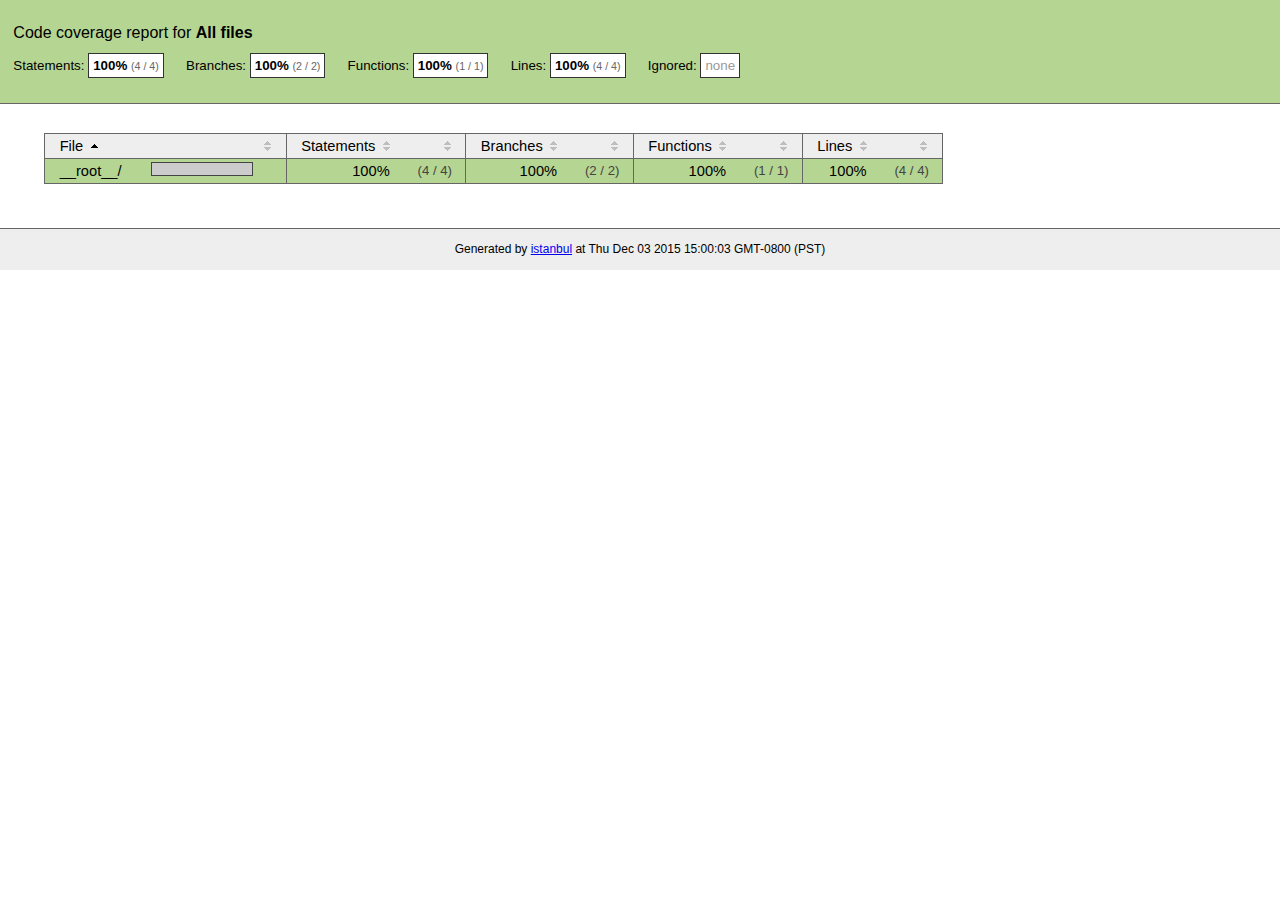
<file: node_modules/unique-filename/coverage/index.html>
<!doctype html>
<html lang="en">
<head>
    <title>Code coverage report for All files</title>
    <meta charset="utf-8">
    <link rel="stylesheet" href="prettify.css">
    <link rel="stylesheet" href="base.css">
    <style type='text/css'>
        div.coverage-summary .sorter {
            background-image: url(sort-arrow-sprite.png);
        }
    </style>
</head>
<body>
<div class="header high">
    <h1>Code coverage report for <span class="entity">All files</span></h1>
    <h2>
        Statements: <span class="metric">100% <small>(4 / 4)</small></span> &nbsp;&nbsp;&nbsp;&nbsp;
        Branches: <span class="metric">100% <small>(2 / 2)</small></span> &nbsp;&nbsp;&nbsp;&nbsp;
        Functions: <span class="metric">100% <small>(1 / 1)</small></span> &nbsp;&nbsp;&nbsp;&nbsp;
        Lines: <span class="metric">100% <small>(4 / 4)</small></span> &nbsp;&nbsp;&nbsp;&nbsp;
        Ignored: <span class="metric"><span class="ignore-none">none</span></span> &nbsp;&nbsp;&nbsp;&nbsp;
    </h2>
    <div class="path"></div>
</div>
<div class="body">
<div class="coverage-summary">
<table>
<thead>
<tr>
   <th data-col="file" data-fmt="html" data-html="true" class="file">File</th>
   <th data-col="pic" data-type="number" data-fmt="html" data-html="true" class="pic"></th>
   <th data-col="statements" data-type="number" data-fmt="pct" class="pct">Statements</th>
   <th data-col="statements_raw" data-type="number" data-fmt="html" class="abs"></th>
   <th data-col="branches" data-type="number" data-fmt="pct" class="pct">Branches</th>
   <th data-col="branches_raw" data-type="number" data-fmt="html" class="abs"></th>
   <th data-col="functions" data-type="number" data-fmt="pct" class="pct">Functions</th>
   <th data-col="functions_raw" data-type="number" data-fmt="html" class="abs"></th>
   <th data-col="lines" data-type="number" data-fmt="pct" class="pct">Lines</th>
   <th data-col="lines_raw" data-type="number" data-fmt="html" class="abs"></th>
</tr>
</thead>
<tbody><tr>
	<td class="file high" data-value="__root__/"><a href="__root__/index.html">__root__/</a></td>
	<td data-value="100" class="pic high"><span class="cover-fill cover-full" style="width: 100px;"></span><span class="cover-empty" style="width:0px;"></span></td>
	<td data-value="100" class="pct high">100%</td>
	<td data-value="4" class="abs high">(4&nbsp;/&nbsp;4)</td>
	<td data-value="100" class="pct high">100%</td>
	<td data-value="2" class="abs high">(2&nbsp;/&nbsp;2)</td>
	<td data-value="100" class="pct high">100%</td>
	<td data-value="1" class="abs high">(1&nbsp;/&nbsp;1)</td>
	<td data-value="100" class="pct high">100%</td>
	<td data-value="4" class="abs high">(4&nbsp;/&nbsp;4)</td>
	</tr>

</tbody>
</table>
</div>
</div>
<div class="footer">
    <div class="meta">Generated by <a href="http://istanbul-js.org/" target="_blank">istanbul</a> at Thu Dec 03 2015 15:00:03 GMT-0800 (PST)</div>
</div>
<script src="prettify.js"></script>
<script>
window.onload = function () {
        if (typeof prettyPrint === 'function') {
            prettyPrint();
        }
};
</script>
<script src="sorter.js"></script>
</body>
</html>
</file>
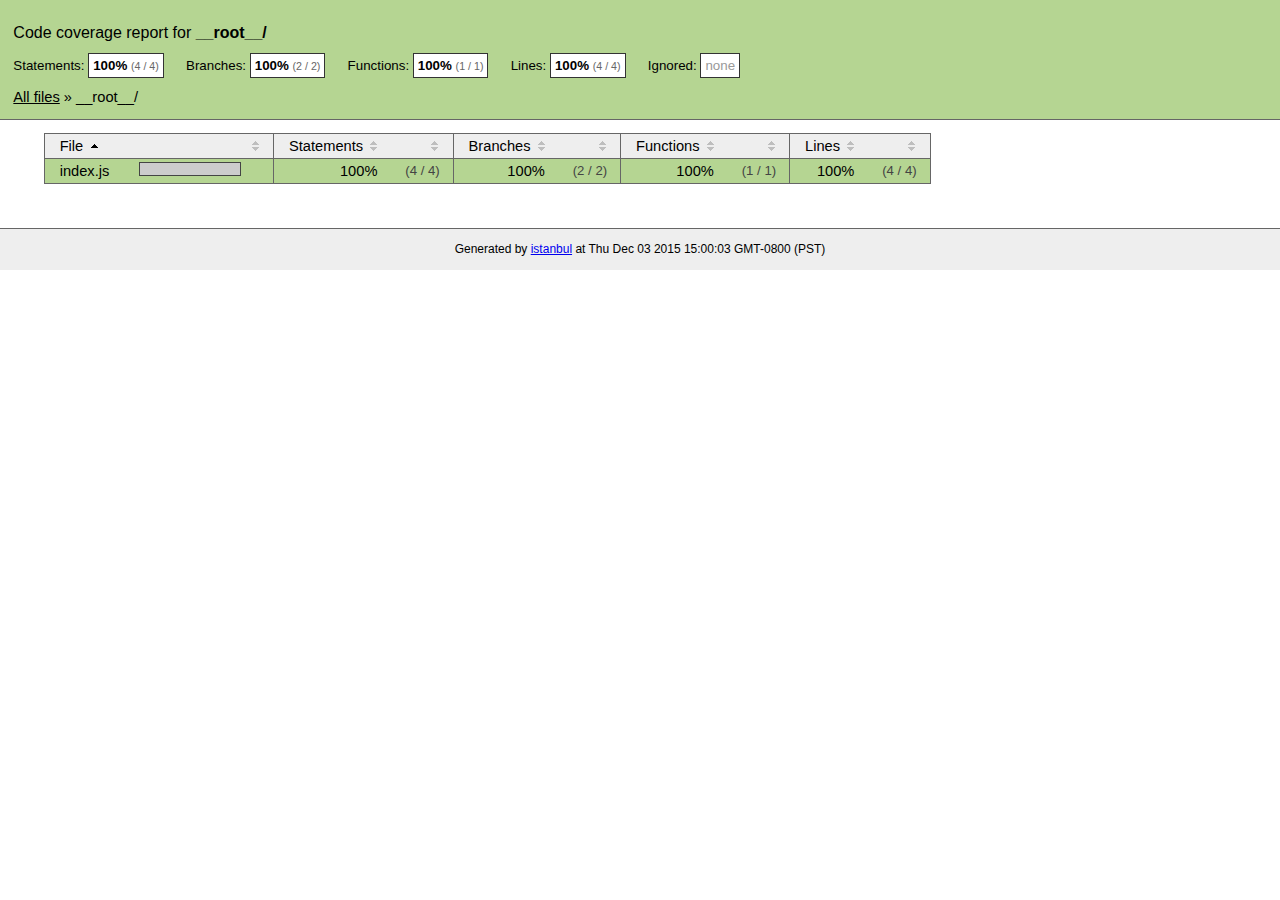
<file: node_modules/unique-filename/coverage/__root__/index.html>
<!doctype html>
<html lang="en">
<head>
    <title>Code coverage report for __root__/</title>
    <meta charset="utf-8">
    <link rel="stylesheet" href="../prettify.css">
    <link rel="stylesheet" href="../base.css">
    <style type='text/css'>
        div.coverage-summary .sorter {
            background-image: url(../sort-arrow-sprite.png);
        }
    </style>
</head>
<body>
<div class="header high">
    <h1>Code coverage report for <span class="entity">__root__/</span></h1>
    <h2>
        Statements: <span class="metric">100% <small>(4 / 4)</small></span> &nbsp;&nbsp;&nbsp;&nbsp;
        Branches: <span class="metric">100% <small>(2 / 2)</small></span> &nbsp;&nbsp;&nbsp;&nbsp;
        Functions: <span class="metric">100% <small>(1 / 1)</small></span> &nbsp;&nbsp;&nbsp;&nbsp;
        Lines: <span class="metric">100% <small>(4 / 4)</small></span> &nbsp;&nbsp;&nbsp;&nbsp;
        Ignored: <span class="metric"><span class="ignore-none">none</span></span> &nbsp;&nbsp;&nbsp;&nbsp;
    </h2>
    <div class="path"><a href="../index.html">All files</a> &#187; __root__/</div>
</div>
<div class="body">
<div class="coverage-summary">
<table>
<thead>
<tr>
   <th data-col="file" data-fmt="html" data-html="true" class="file">File</th>
   <th data-col="pic" data-type="number" data-fmt="html" data-html="true" class="pic"></th>
   <th data-col="statements" data-type="number" data-fmt="pct" class="pct">Statements</th>
   <th data-col="statements_raw" data-type="number" data-fmt="html" class="abs"></th>
   <th data-col="branches" data-type="number" data-fmt="pct" class="pct">Branches</th>
   <th data-col="branches_raw" data-type="number" data-fmt="html" class="abs"></th>
   <th data-col="functions" data-type="number" data-fmt="pct" class="pct">Functions</th>
   <th data-col="functions_raw" data-type="number" data-fmt="html" class="abs"></th>
   <th data-col="lines" data-type="number" data-fmt="pct" class="pct">Lines</th>
   <th data-col="lines_raw" data-type="number" data-fmt="html" class="abs"></th>
</tr>
</thead>
<tbody><tr>
	<td class="file high" data-value="index.js"><a href="index.js.html">index.js</a></td>
	<td data-value="100" class="pic high"><span class="cover-fill cover-full" style="width: 100px;"></span><span class="cover-empty" style="width:0px;"></span></td>
	<td data-value="100" class="pct high">100%</td>
	<td data-value="4" class="abs high">(4&nbsp;/&nbsp;4)</td>
	<td data-value="100" class="pct high">100%</td>
	<td data-value="2" class="abs high">(2&nbsp;/&nbsp;2)</td>
	<td data-value="100" class="pct high">100%</td>
	<td data-value="1" class="abs high">(1&nbsp;/&nbsp;1)</td>
	<td data-value="100" class="pct high">100%</td>
	<td data-value="4" class="abs high">(4&nbsp;/&nbsp;4)</td>
	</tr>

</tbody>
</table>
</div>
</div>
<div class="footer">
    <div class="meta">Generated by <a href="http://istanbul-js.org/" target="_blank">istanbul</a> at Thu Dec 03 2015 15:00:03 GMT-0800 (PST)</div>
</div>
<script src="../prettify.js"></script>
<script>
window.onload = function () {
        if (typeof prettyPrint === 'function') {
            prettyPrint();
        }
};
</script>
<script src="../sorter.js"></script>
</body>
</html>
</file>
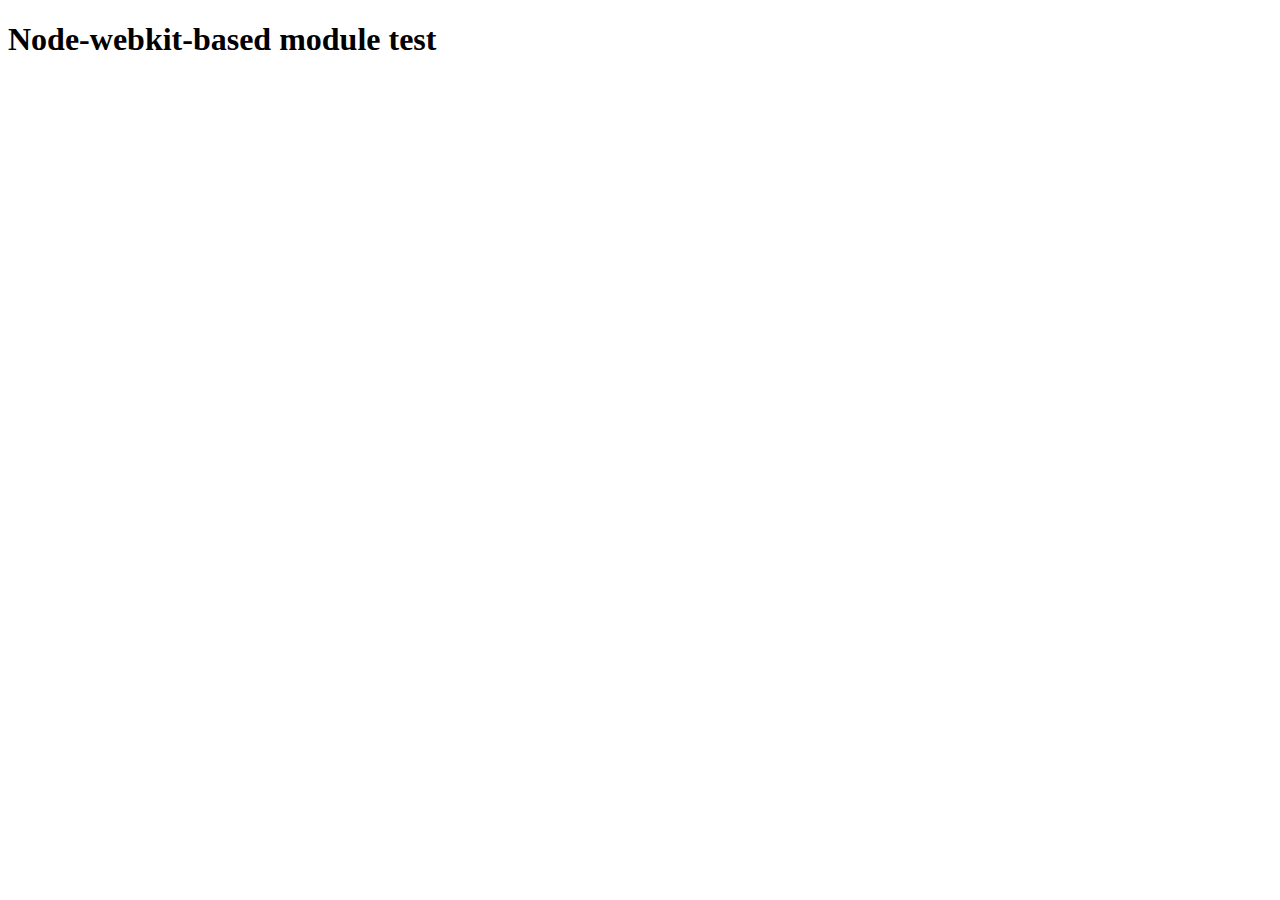
<file: node_modules/@mapbox/node-pre-gyp/lib/util/nw-pre-gyp/index.html>
<!doctype html>
<html>
<head>
<meta charset="utf-8">
<title>Node-webkit-based module test</title>
<script>
function nwModuleTest(){
   var util = require('util');
   var moduleFolder = require('nw.gui').App.argv[0];
   try {
      require(moduleFolder);
   } catch(e) {
      if( process.platform !== 'win32' ){
         util.log('nw-pre-gyp error:');
         util.log(e.stack);
      }
      process.exit(1);
   }
   process.exit(0);
}
</script>
</head>
<body onload="nwModuleTest()">
<h1>Node-webkit-based module test</h1>
</body>
</html>
</file>
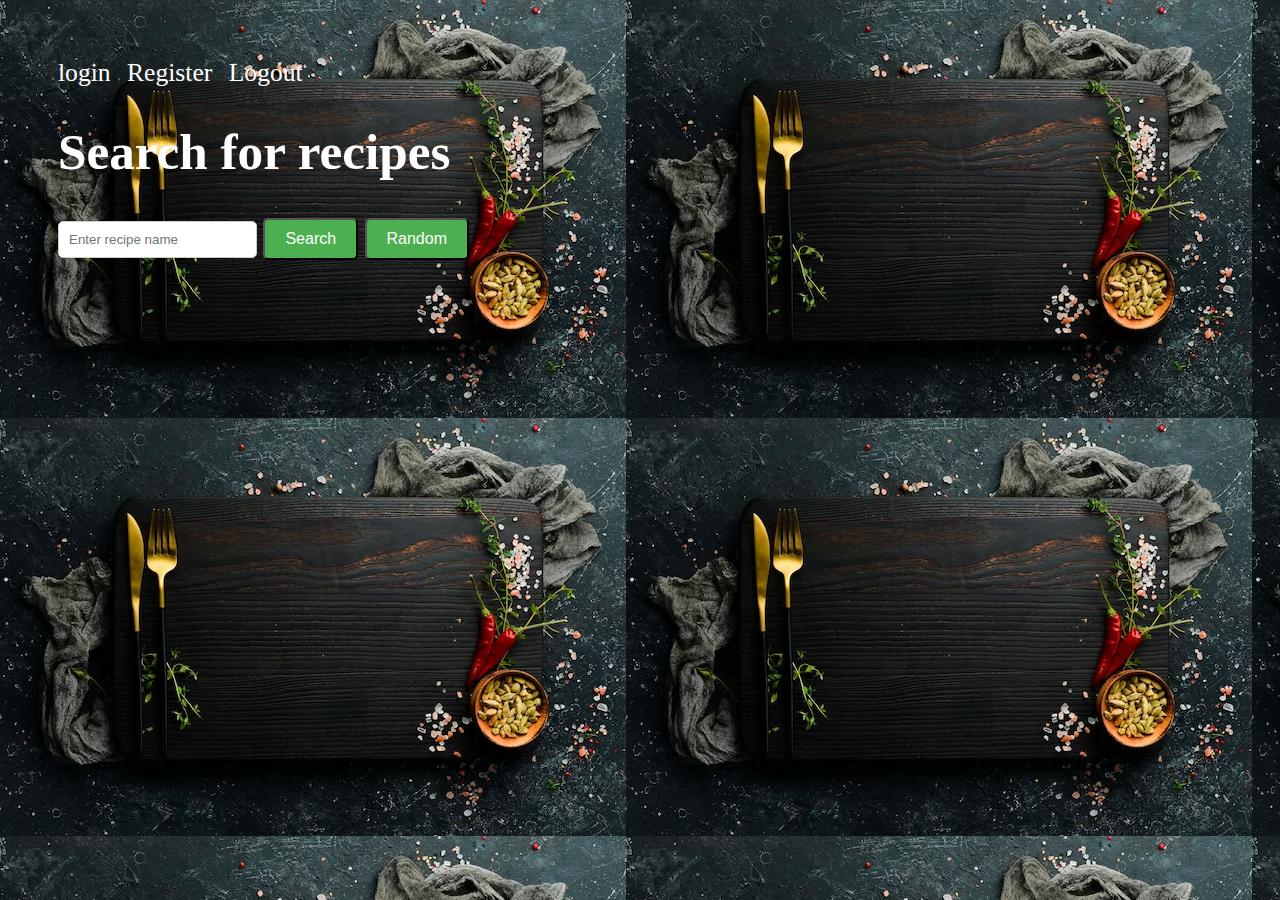
<file: public/dashboard.html>
<!-- public/index.html -->
<!DOCTYPE html>
<html lang="en">
<head>
  <link href="style.css" rel="stylesheet">

  <link href="style.css" rel="stylesheet">
  <meta charset="UTF-8">
  <meta name="viewport" content="width=device-width, initial-scale=1.0">
  <title>Recipe Search</title>
  <nav> 
    <a href="login.html">login</a>
    <a href="register.html">Register</a>
    <a href="index.html">Logout</a>

  </nav>
</head>
<body>
  <div id="functionality">
    <h1> Search for recipes</h1>

  <input type="text" id="searchInput" placeholder="Enter recipe name">
  <button onclick="searchRecipes()">Search</button>
  <button onclick="getRandomRecipe()">Random</button>
</div>
  <div id="recipeList"></div>

  <!-- Include the script file -->
  <script src="js/Random_recipe.js"></script>
  <script src="js/search.js"></script>
</body>
</html>
</file>
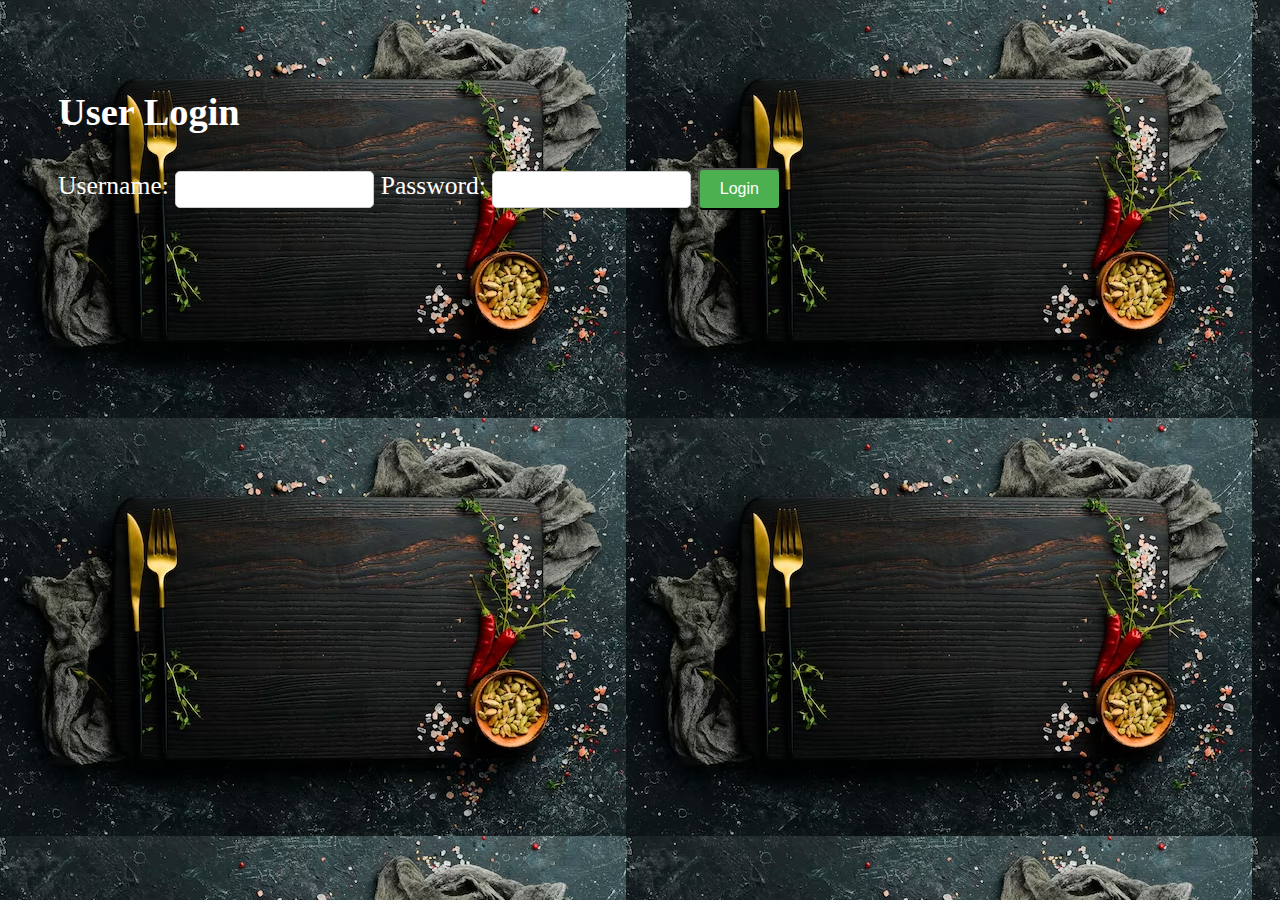
<file: public/login.html>
<!DOCTYPE html>
<html lang="en">
<head>
    <link href="style.css" rel="stylesheet">
    <meta charset="UTF-8">
    <meta http-equiv="X-UA-Compatible" content="IE=edge">
    <meta name="viewport" content="width=device-width, initial-scale=1.0">
    <title>User Login</title>
</head>
<body>
    
    <h2>User Login</h2>
    <form action="/login" method="POST">
        <label for="username">Username:</label>
        <input type="text" id="username" name="username" required>

        <label for="password">Password:</label>
        <input type="password" id="password" name="password" required>

        <button type="submit">Login</button>
    </form>
</body>
</html>
</file>
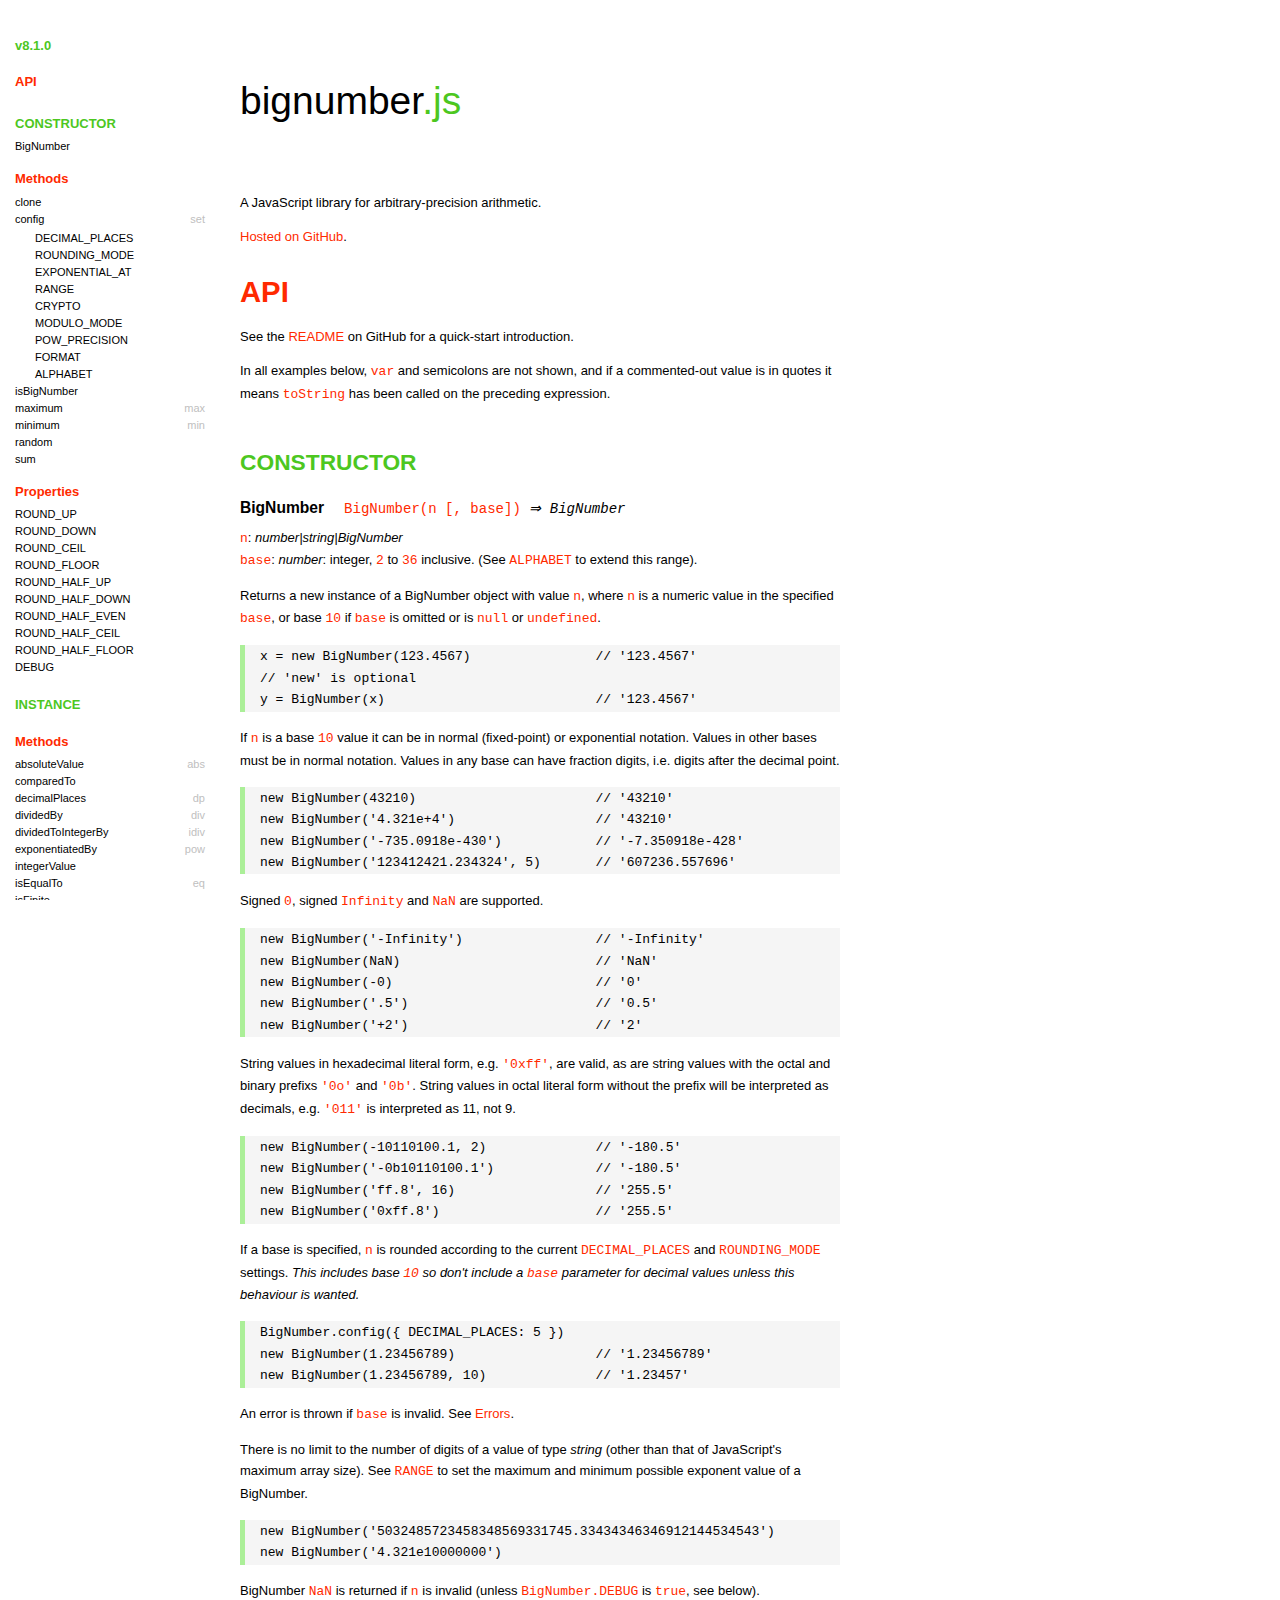
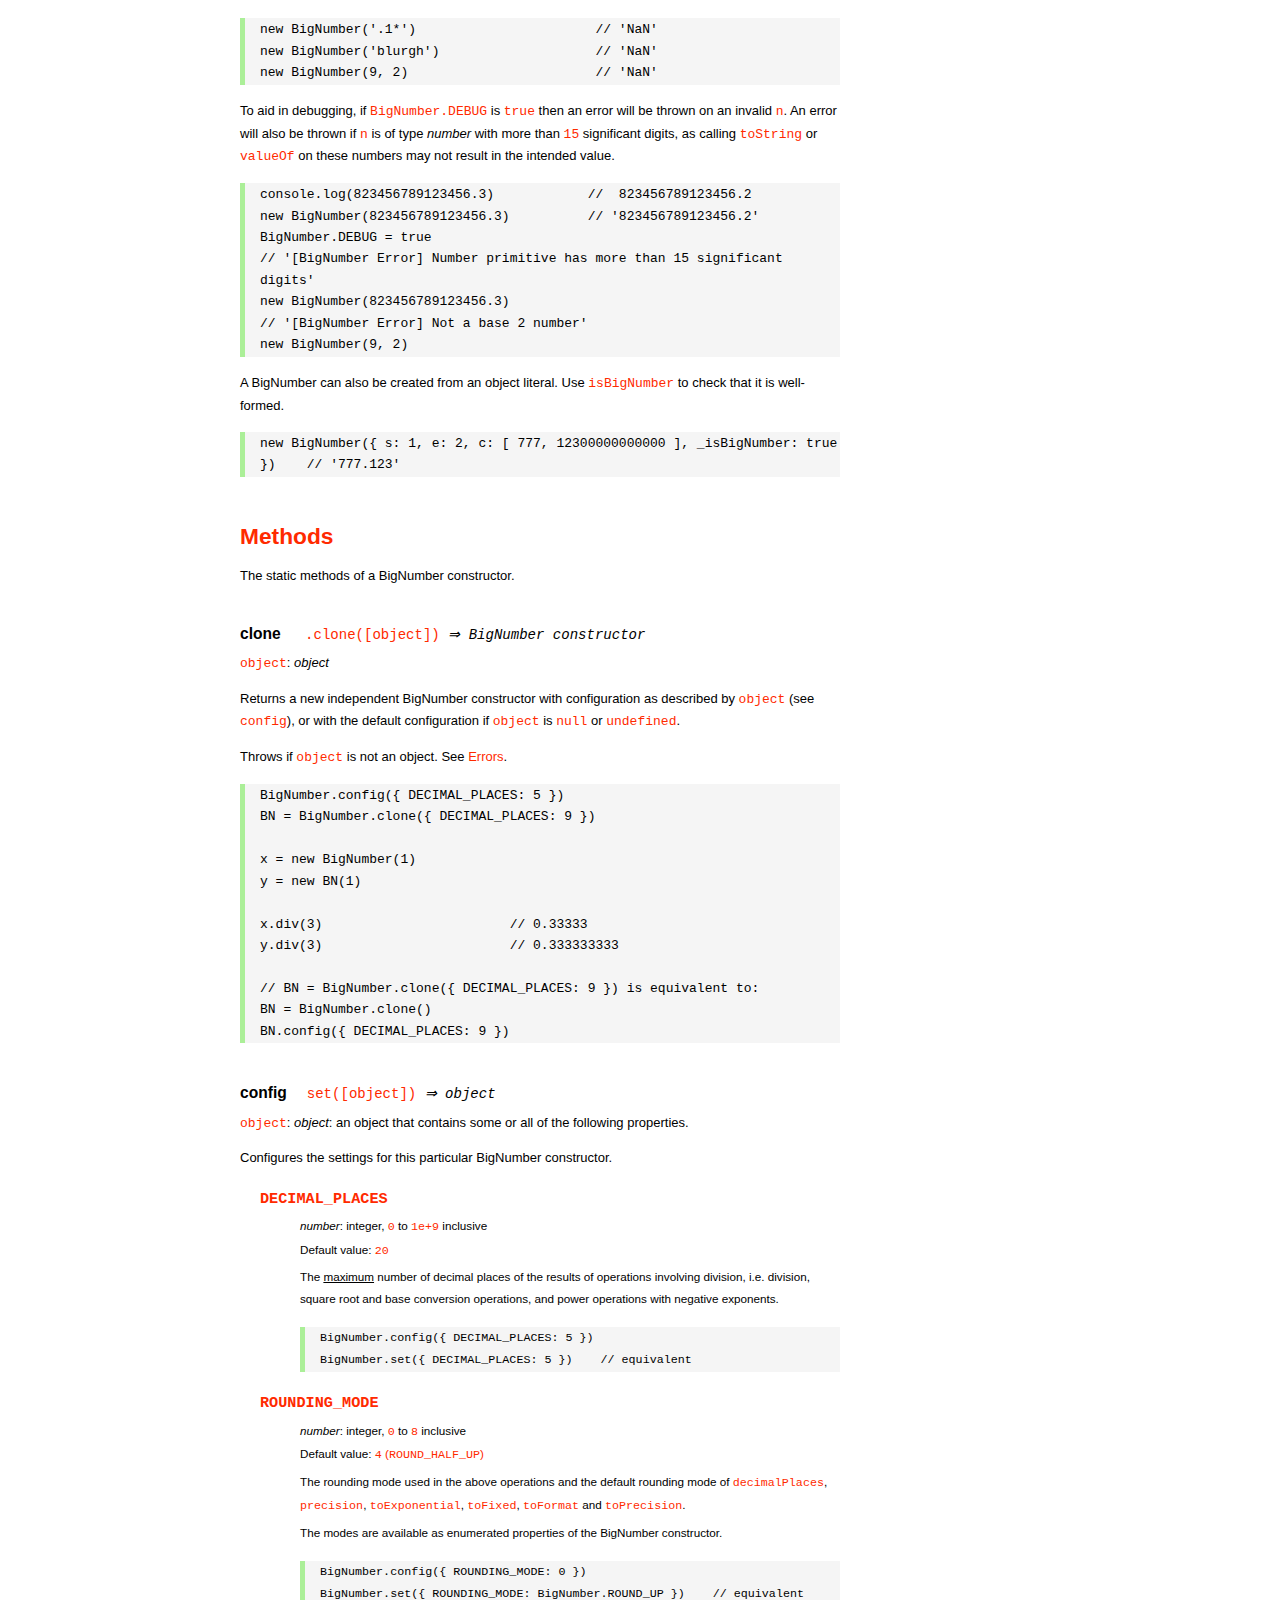
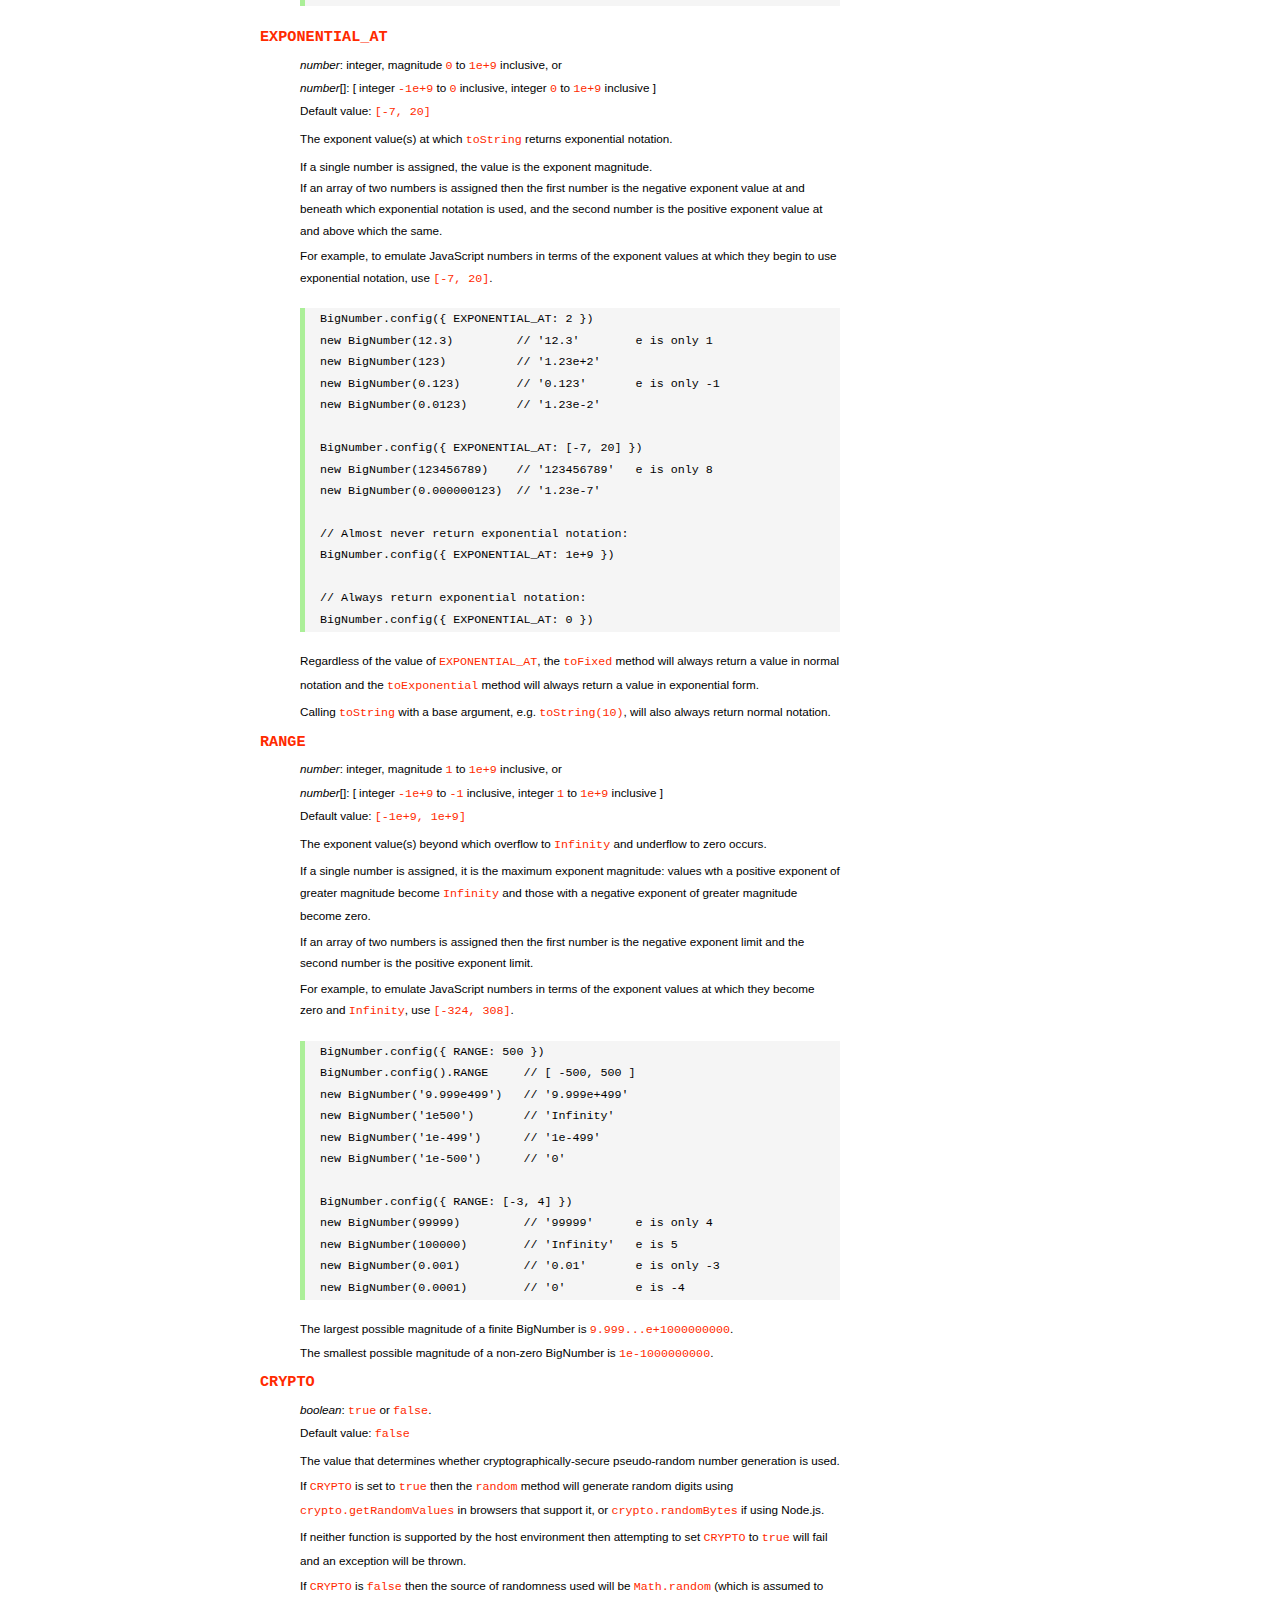
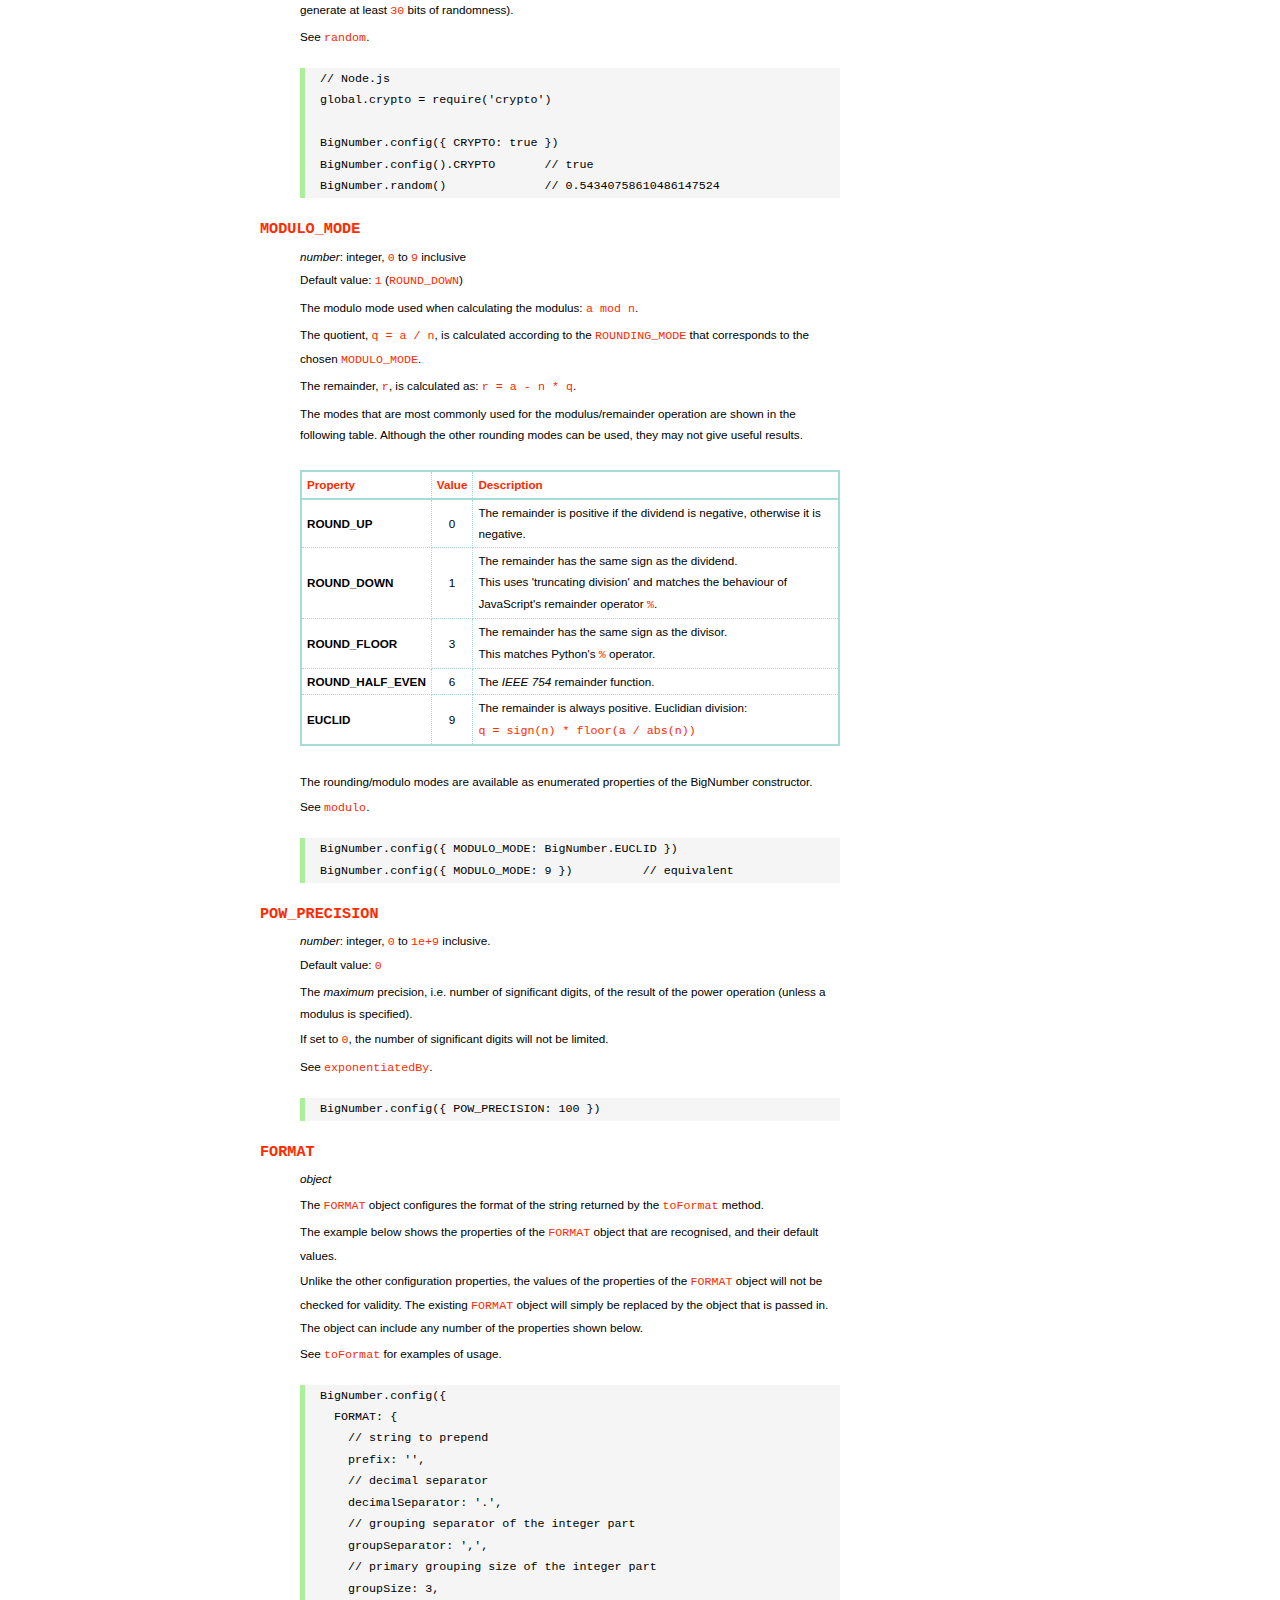
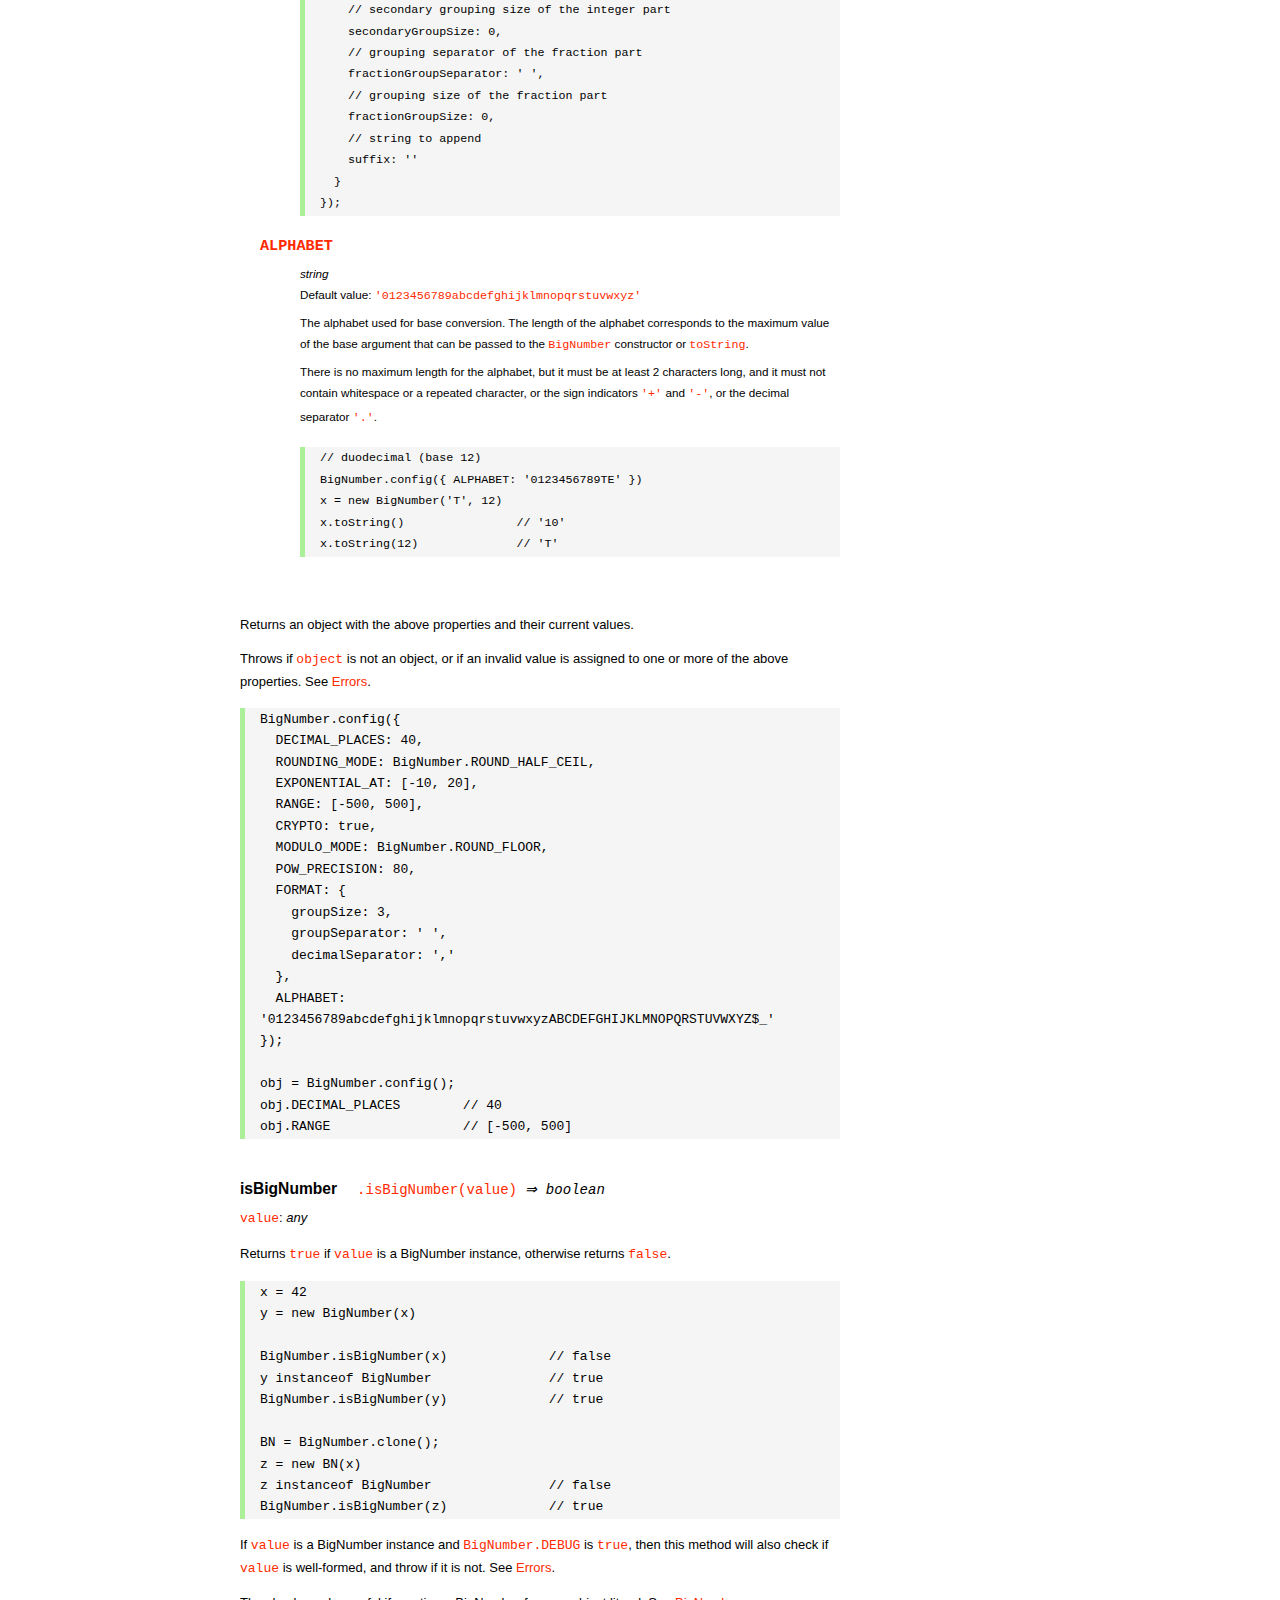
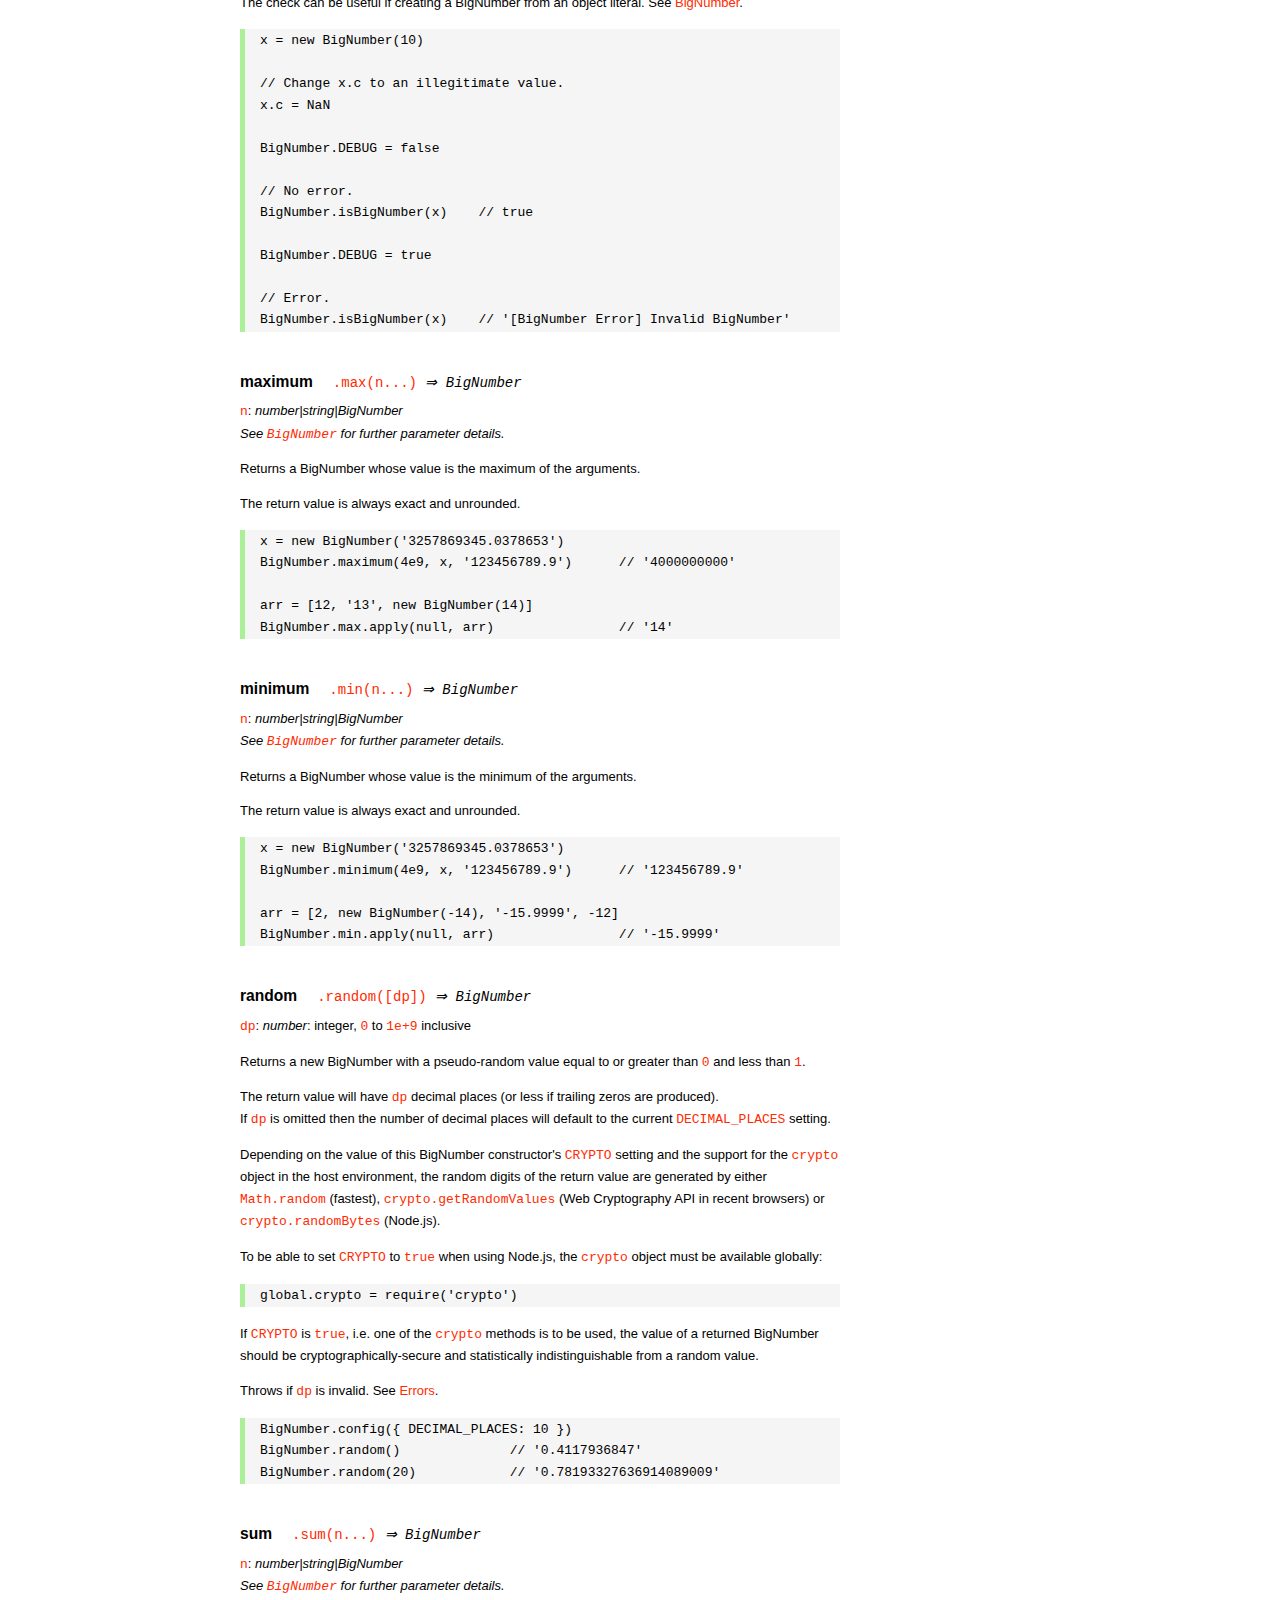
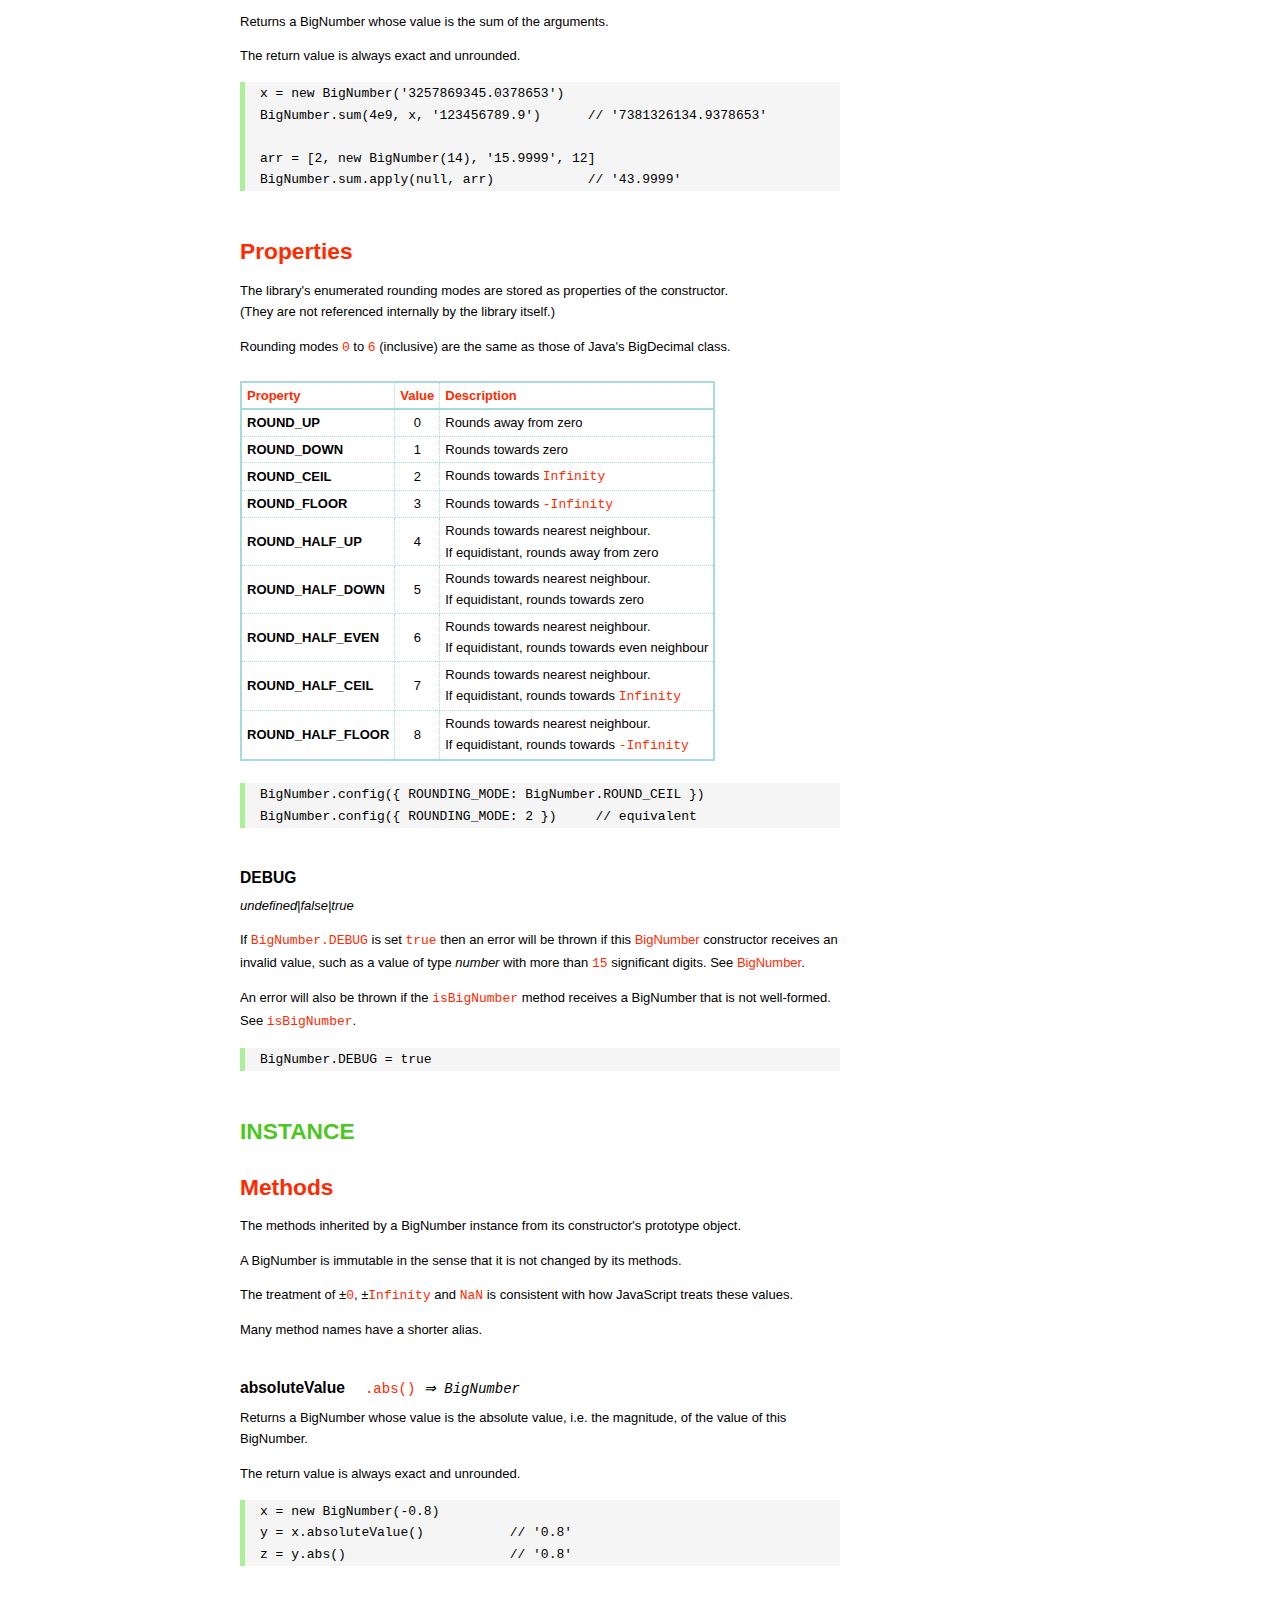
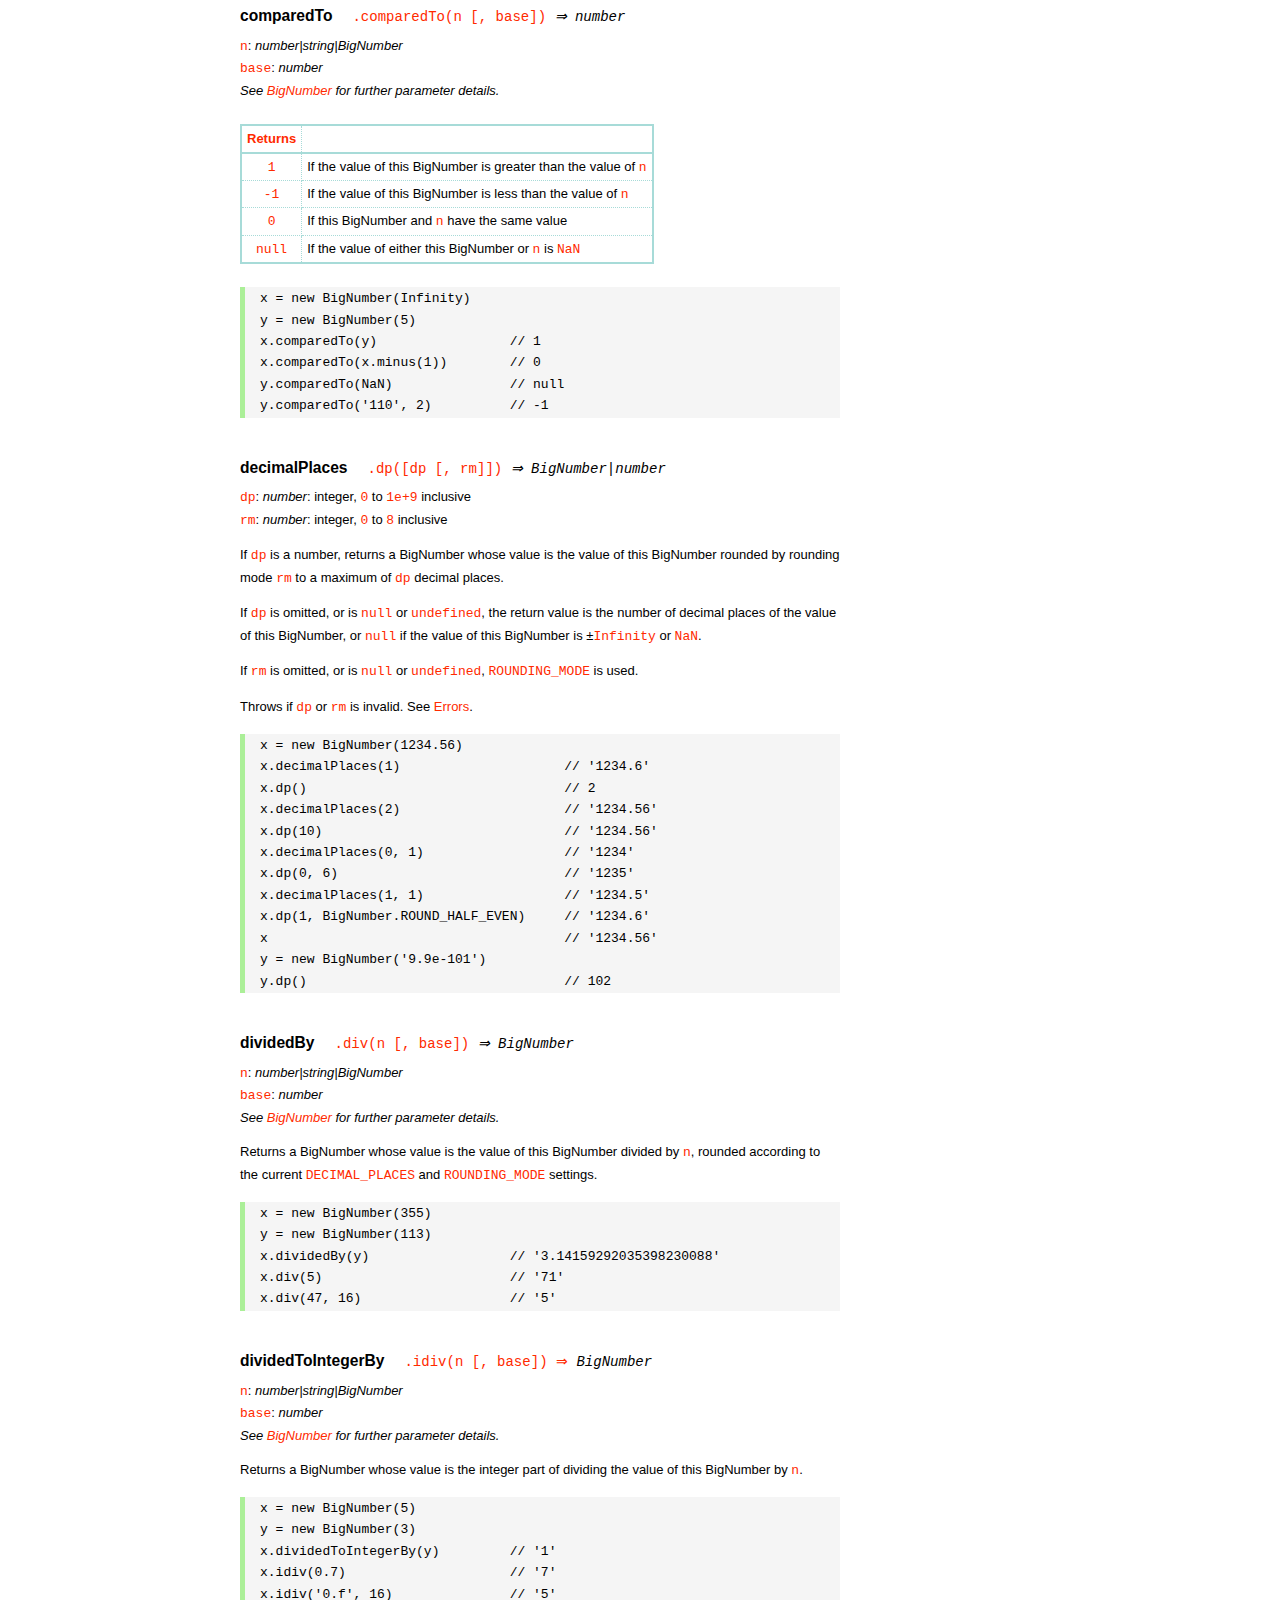
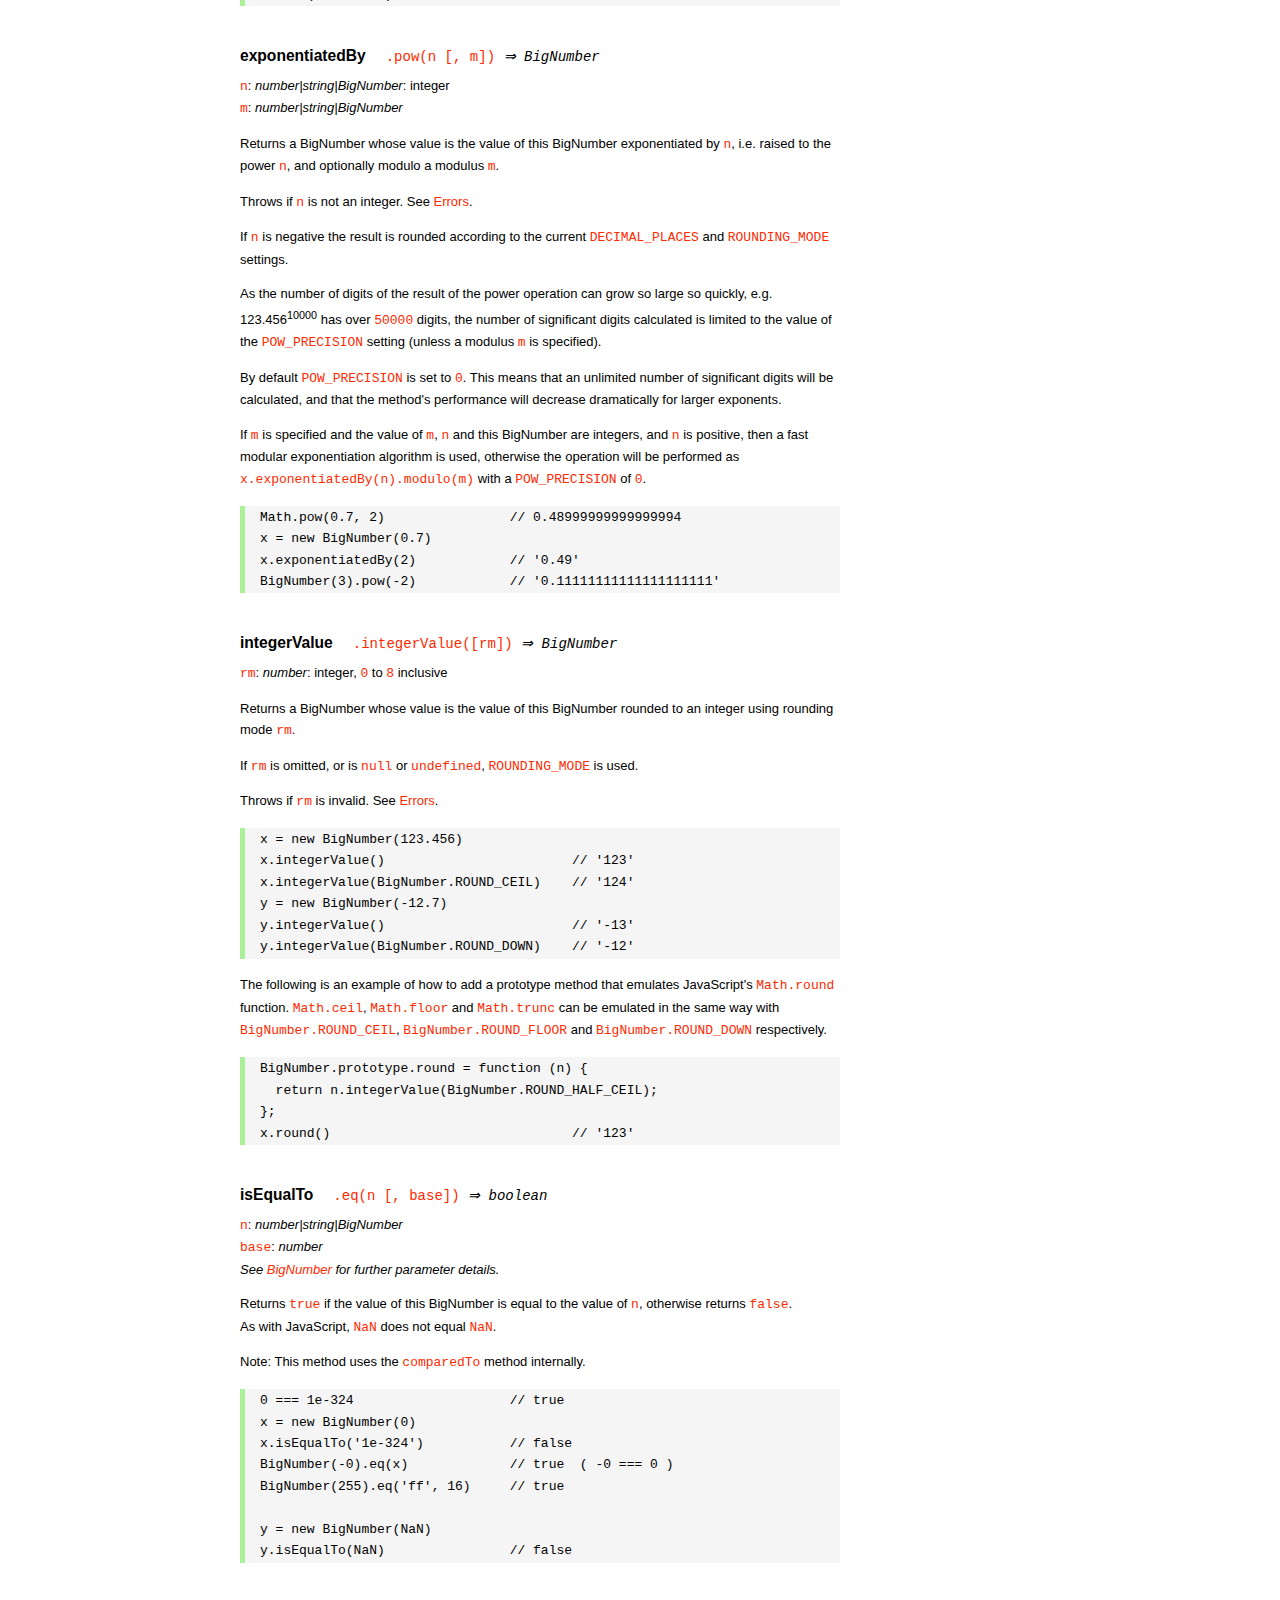
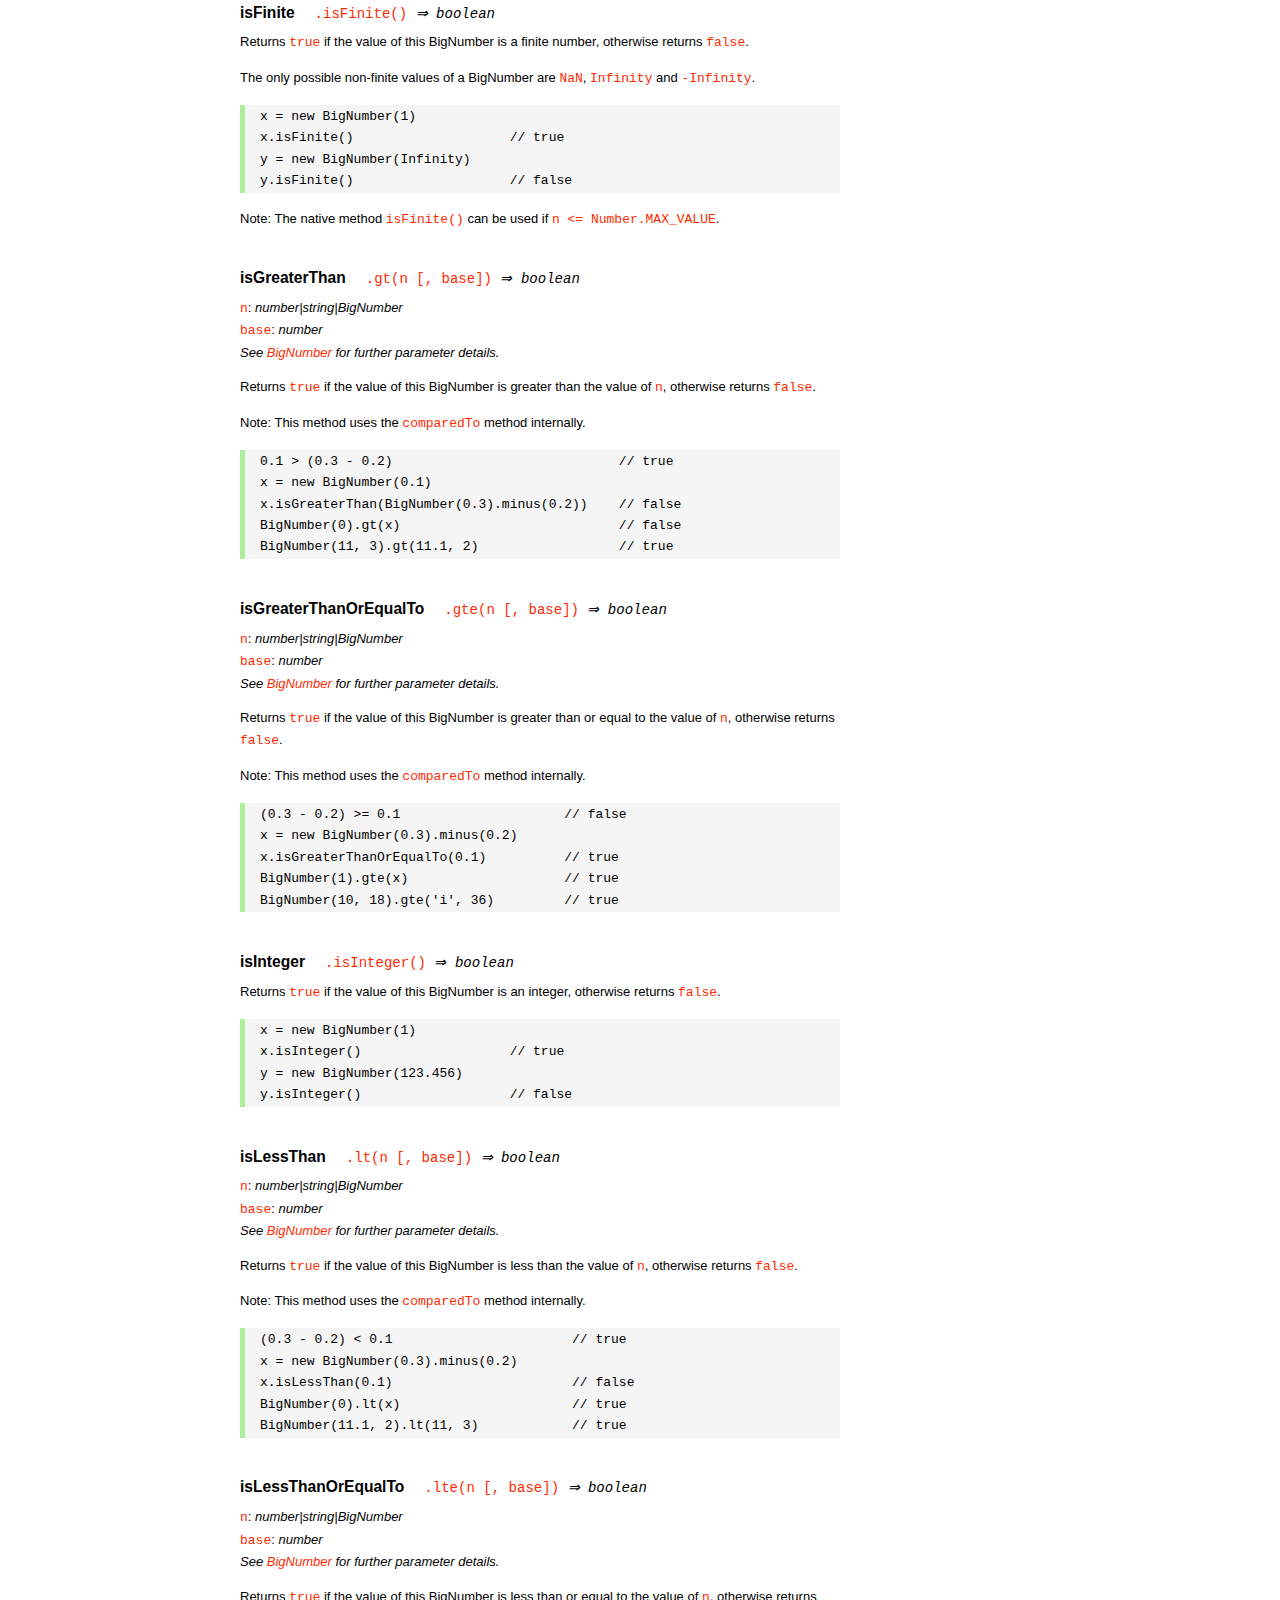
<file: node_modules/bignumber.js/doc/API.html>
<!DOCTYPE HTML>
<html>
<head>
<meta charset="utf-8">
<meta http-equiv="X-UA-Compatible" content="IE=edge">
<meta name="Author" content="M Mclaughlin">
<title>bignumber.js API</title>
<style>
html{font-size:100%}
body{background:#fff;font-family:"Helvetica Neue",Helvetica,Arial,sans-serif;font-size:13px;
  line-height:1.65em;min-height:100%;margin:0}
body,i{color:#000}
.nav{background:#fff;position:fixed;top:0;bottom:0;left:0;width:200px;overflow-y:auto;
  padding:15px 0 30px 15px}
div.container{width:600px;margin:50px 0 50px 240px}
p{margin:0 0 1em;width:600px}
pre,ul{margin:1em 0}
h1,h2,h3,h4,h5{margin:0;padding:1.5em 0 0}
h1,h2{padding:.75em 0}
h1{font:400 3em Verdana,sans-serif;color:#000;margin-bottom:1em}
h2{font-size:2.25em;color:#ff2a00}
h3{font-size:1.75em;color:#4dc71f}
h4{font-size:1.75em;color:#ff2a00;padding-bottom:.75em}
h5{font-size:1.2em;margin-bottom:.4em}
h6{font-size:1.1em;margin-bottom:0.8em;padding:0.5em 0}
dd{padding-top:.35em}
dt{padding-top:.5em}
b{font-weight:700}
dt b{font-size:1.3em}
a,a:visited{color:#ff2a00;text-decoration:none}
a:active,a:hover{outline:0;text-decoration:underline}
.nav a,.nav b,.nav a:visited{display:block;color:#ff2a00;font-weight:700; margin-top:15px}
.nav b{color:#4dc71f;margin-top:20px;cursor:default;width:auto}
ul{list-style-type:none;padding:0 0 0 20px}
.nav ul{line-height:14px;padding-left:0;margin:5px 0 0}
.nav ul a,.nav ul a:visited,span{display:inline;color:#000;font-family:Verdana,Geneva,sans-serif;
  font-size:11px;font-weight:400;margin:0}
.inset,ul.inset{margin-left:20px}
.inset{font-size:.9em}
.nav li{width:auto;margin:0 0 3px}
.alias{font-style:italic;margin-left:20px}
table{border-collapse:collapse;border-spacing:0;border:2px solid #a7dbd8;margin:1.75em 0;padding:0}
td,th{text-align:left;margin:0;padding:2px 5px;border:1px dotted #a7dbd8}
th{border-top:2px solid #a7dbd8;border-bottom:2px solid #a7dbd8;color:#ff2a00}
code,pre{font-family:Consolas, monaco, monospace;font-weight:400}
pre{background:#f5f5f5;white-space:pre-wrap;word-wrap:break-word;border-left:5px solid #abef98;
  padding:1px 0 1px 15px;margin:1.2em 0}
code,.nav-title{color:#ff2a00}
.end{margin-bottom:25px}
.centre{text-align:center}
.error-table{font-size:13px;width:100%}
#faq{margin:3em 0 0}
li span{float:right;margin-right:10px;color:#c0c0c0}
#js{font:inherit;color:#4dc71f}
</style>
</head>
<body>

  <div class="nav">

    <b>v8.1.0</b>

	<a class='nav-title' href="#">API</a>

    <b> CONSTRUCTOR </b>
    <ul>
      <li><a href="#bignumber">BigNumber</a></li>
    </ul>

    <a href="#methods">Methods</a>
    <ul>
      <li><a href="#clone">clone</a></li>
      <li><a href="#config" >config</a><span>set</span></li>
      <li>
        <ul class="inset">
          <li><a href="#decimal-places">DECIMAL_PLACES</a></li>
          <li><a href="#rounding-mode" >ROUNDING_MODE</a></li>
          <li><a href="#exponential-at">EXPONENTIAL_AT</a></li>
          <li><a href="#range"         >RANGE</a></li>
          <li><a href="#crypto"        >CRYPTO</a></li>
          <li><a href="#modulo-mode"   >MODULO_MODE</a></li>
          <li><a href="#pow-precision" >POW_PRECISION</a></li>
          <li><a href="#format"        >FORMAT</a></li>
          <li><a href="#alphabet"      >ALPHABET</a></li>
        </ul>
      </li>
      <li><a href="#isBigNumber">isBigNumber</a></li>
      <li><a href="#max"        >maximum</a><span>max</span></li>
      <li><a href="#min"        >minimum</a><span>min</span></li>
      <li><a href="#random"     >random</a></li>
      <li><a href="#sum"        >sum</a></li>
    </ul>

    <a href="#constructor-properties">Properties</a>
    <ul>
      <li><a href="#round-up"        >ROUND_UP</a></li>
      <li><a href="#round-down"      >ROUND_DOWN</a></li>
      <li><a href="#round-ceil"      >ROUND_CEIL</a></li>
      <li><a href="#round-floor"     >ROUND_FLOOR</a></li>
      <li><a href="#round-half-up"   >ROUND_HALF_UP</a></li>
      <li><a href="#round-half-down" >ROUND_HALF_DOWN</a></li>
      <li><a href="#round-half-even" >ROUND_HALF_EVEN</a></li>
      <li><a href="#round-half-ceil" >ROUND_HALF_CEIL</a></li>
      <li><a href="#round-half-floor">ROUND_HALF_FLOOR</a></li>
      <li><a href="#debug"           >DEBUG</a></li>
    </ul>

    <b> INSTANCE </b>

    <a href="#prototype-methods">Methods</a>
    <ul>
      <li><a href="#abs"    >absoluteValue         </a><span>abs</span>  </li>
      <li><a href="#cmp"    >comparedTo            </a>                  </li>
      <li><a href="#dp"     >decimalPlaces         </a><span>dp</span>   </li>
      <li><a href="#div"    >dividedBy             </a><span>div</span>  </li>
      <li><a href="#divInt" >dividedToIntegerBy    </a><span>idiv</span> </li>
      <li><a href="#pow"    >exponentiatedBy       </a><span>pow</span>  </li>
      <li><a href="#int"    >integerValue          </a>                  </li>
      <li><a href="#eq"     >isEqualTo             </a><span>eq</span>   </li>
      <li><a href="#isF"    >isFinite              </a>                  </li>
      <li><a href="#gt"     >isGreaterThan         </a><span>gt</span>   </li>
      <li><a href="#gte"    >isGreaterThanOrEqualTo</a><span>gte</span>  </li>
      <li><a href="#isInt"  >isInteger             </a>                  </li>
      <li><a href="#lt"     >isLessThan            </a><span>lt</span>   </li>
      <li><a href="#lte"    >isLessThanOrEqualTo   </a><span>lte</span>  </li>
      <li><a href="#isNaN"  >isNaN                 </a>                  </li>
      <li><a href="#isNeg"  >isNegative            </a>                  </li>
      <li><a href="#isPos"  >isPositive            </a>                  </li>
      <li><a href="#isZ"    >isZero                </a>                  </li>
      <li><a href="#minus"  >minus                 </a>                  </li>
      <li><a href="#mod"    >modulo                </a><span>mod</span>  </li>
      <li><a href="#times"  >multipliedBy          </a><span>times</span></li>
      <li><a href="#neg"    >negated               </a>                  </li>
      <li><a href="#plus"   >plus                  </a>                  </li>
      <li><a href="#sd"     >precision             </a><span>sd</span>   </li>
      <li><a href="#shift"  >shiftedBy             </a>                  </li>
      <li><a href="#sqrt"   >squareRoot            </a><span>sqrt</span> </li>
      <li><a href="#toE"    >toExponential         </a>                  </li>
      <li><a href="#toFix"  >toFixed               </a>                  </li>
      <li><a href="#toFor"  >toFormat              </a>                  </li>
      <li><a href="#toFr"   >toFraction            </a>                  </li>
      <li><a href="#toJSON" >toJSON                </a>                  </li>
      <li><a href="#toN"    >toNumber              </a>                  </li>
      <li><a href="#toP"    >toPrecision           </a>                  </li>
      <li><a href="#toS"    >toString              </a>                  </li>
      <li><a href="#valueOf">valueOf               </a>                  </li>
    </ul>

    <a href="#instance-properties">Properties</a>
    <ul>
      <li><a href="#coefficient">c: coefficient</a></li>
      <li><a href="#exponent"   >e: exponent</a></li>
      <li><a href="#sign"       >s: sign</a></li>
    </ul>

    <a href="#zero-nan-infinity">Zero, NaN &amp; Infinity</a>
    <a href="#Errors">Errors</a>
    <a href="#type-coercion">Type coercion</a>
    <a class='end' href="#faq">FAQ</a>

  </div>

  <div class="container">

    <h1>bignumber<span id='js'>.js</span></h1>

    <p>A JavaScript library for arbitrary-precision arithmetic.</p>
    <p><a href="https://github.com/MikeMcl/bignumber.js">Hosted on GitHub</a>. </p>

    <h2>API</h2>

    <p>
      See the <a href='https://github.com/MikeMcl/bignumber.js'>README</a> on GitHub for a
      quick-start introduction.
    </p>
    <p>
      In all examples below, <code>var</code> and semicolons are not shown, and if a commented-out
      value is in quotes it means <code>toString</code> has been called on the preceding expression.
    </p>


    <h3>CONSTRUCTOR</h3>


    <h5 id="bignumber">
      BigNumber<code class='inset'>BigNumber(n [, base]) <i>&rArr; BigNumber</i></code>
    </h5>
    <p>
      <code>n</code>: <i>number|string|BigNumber</i><br />
      <code>base</code>: <i>number</i>: integer, <code>2</code> to <code>36</code> inclusive. (See
      <a href='#alphabet'><code>ALPHABET</code></a> to extend this range).
    </p>
    <p>
      Returns a new instance of a BigNumber object with value <code>n</code>, where <code>n</code>
      is a numeric value in the specified <code>base</code>, or base <code>10</code> if
      <code>base</code> is omitted or is <code>null</code> or <code>undefined</code>.
    </p>
    <pre>
x = new BigNumber(123.4567)                // '123.4567'
// 'new' is optional
y = BigNumber(x)                           // '123.4567'</pre>
    <p>
      If <code>n</code> is a base <code>10</code> value it can be in normal (fixed-point) or
      exponential notation. Values in other bases must be in normal notation. Values in any base can
      have fraction digits, i.e. digits after the decimal point.
    </p>
    <pre>
new BigNumber(43210)                       // '43210'
new BigNumber('4.321e+4')                  // '43210'
new BigNumber('-735.0918e-430')            // '-7.350918e-428'
new BigNumber('123412421.234324', 5)       // '607236.557696'</pre>
    <p>
      Signed <code>0</code>, signed <code>Infinity</code> and <code>NaN</code> are supported.
    </p>
    <pre>
new BigNumber('-Infinity')                 // '-Infinity'
new BigNumber(NaN)                         // 'NaN'
new BigNumber(-0)                          // '0'
new BigNumber('.5')                        // '0.5'
new BigNumber('+2')                        // '2'</pre>
    <p>
      String values in hexadecimal literal form, e.g. <code>'0xff'</code>, are valid, as are
      string values with the octal and binary prefixs <code>'0o'</code> and <code>'0b'</code>.
      String values in octal literal form without the prefix will be interpreted as
      decimals, e.g. <code>'011'</code> is interpreted as 11, not 9.
    </p>
    <pre>
new BigNumber(-10110100.1, 2)              // '-180.5'
new BigNumber('-0b10110100.1')             // '-180.5'
new BigNumber('ff.8', 16)                  // '255.5'
new BigNumber('0xff.8')                    // '255.5'</pre>
    <p>
      If a base is specified, <code>n</code> is rounded according to the current
      <a href='#decimal-places'><code>DECIMAL_PLACES</code></a> and
      <a href='#rounding-mode'><code>ROUNDING_MODE</code></a> settings. <em>This includes base
      <code>10</code> so don't include a <code>base</code> parameter for decimal values unless
      this behaviour is wanted.</em>
    </p>
    <pre>BigNumber.config({ DECIMAL_PLACES: 5 })
new BigNumber(1.23456789)                  // '1.23456789'
new BigNumber(1.23456789, 10)              // '1.23457'</pre>
    <p>An error is thrown if <code>base</code> is invalid. See <a href='#Errors'>Errors</a>.</p>
    <p>
      There is no limit to the number of digits of a value of type <em>string</em> (other than
      that of JavaScript's maximum array size). See <a href='#range'><code>RANGE</code></a> to set
      the maximum and minimum possible exponent value of a BigNumber.
    </p>
    <pre>
new BigNumber('5032485723458348569331745.33434346346912144534543')
new BigNumber('4.321e10000000')</pre>
    <p>BigNumber <code>NaN</code> is returned if <code>n</code> is invalid
    (unless <code>BigNumber.DEBUG</code> is <code>true</code>, see below).</p>
    <pre>
new BigNumber('.1*')                       // 'NaN'
new BigNumber('blurgh')                    // 'NaN'
new BigNumber(9, 2)                        // 'NaN'</pre>
    <p>
      To aid in debugging, if <code>BigNumber.DEBUG</code> is <code>true</code> then an error will
      be thrown on an invalid <code>n</code>. An error will also be thrown if <code>n</code> is of
      type <em>number</em> with more than <code>15</code> significant digits, as calling
      <code><a href='#toS'>toString</a></code> or <code><a href='#valueOf'>valueOf</a></code> on
      these numbers may not result in the intended value.
    </p>
      <pre>
console.log(823456789123456.3)            //  823456789123456.2
new BigNumber(823456789123456.3)          // '823456789123456.2'
BigNumber.DEBUG = true
// '[BigNumber Error] Number primitive has more than 15 significant digits'
new BigNumber(823456789123456.3)
// '[BigNumber Error] Not a base 2 number'
new BigNumber(9, 2)</pre>
    <p>
      A BigNumber can also be created from an object literal.
      Use <code><a href='#isBigNumber'>isBigNumber</a></code> to check that it is well-formed.
    </p>
    <pre>new BigNumber({ s: 1, e: 2, c: [ 777, 12300000000000 ], _isBigNumber: true })    // '777.123'</pre>




    <h4 id="methods">Methods</h4>
     <p>The static methods of a BigNumber constructor.</p>




    <h5 id="clone">clone
      <code class='inset'>.clone([object]) <i>&rArr; BigNumber constructor</i></code>
    </h5>
    <p><code>object</code>: <i>object</i></p>
    <p>
      Returns a new independent BigNumber constructor with configuration as described by
      <code>object</code> (see <a href='#config'><code>config</code></a>), or with the default
      configuration if <code>object</code> is <code>null</code> or <code>undefined</code>.
    </p>
    <p>
      Throws if <code>object</code> is not an object. See <a href='#Errors'>Errors</a>.
    </p>
    <pre>BigNumber.config({ DECIMAL_PLACES: 5 })
BN = BigNumber.clone({ DECIMAL_PLACES: 9 })

x = new BigNumber(1)
y = new BN(1)

x.div(3)                        // 0.33333
y.div(3)                        // 0.333333333

// BN = BigNumber.clone({ DECIMAL_PLACES: 9 }) is equivalent to:
BN = BigNumber.clone()
BN.config({ DECIMAL_PLACES: 9 })</pre>



    <h5 id="config">config<code class='inset'>set([object]) <i>&rArr; object</i></code></h5>
    <p>
      <code>object</code>: <i>object</i>: an object that contains some or all of the following
      properties.
    </p>
    <p>Configures the settings for this particular BigNumber constructor.</p>

    <dl class='inset'>
      <dt id="decimal-places"><code><b>DECIMAL_PLACES</b></code></dt>
      <dd>
        <i>number</i>: integer, <code>0</code> to <code>1e+9</code> inclusive<br />
        Default value: <code>20</code>
      </dd>
      <dd>
        The <u>maximum</u> number of decimal places of the results of operations involving
        division, i.e. division, square root and base conversion operations, and power
        operations with negative exponents.<br />
      </dd>
      <dd>
      <pre>BigNumber.config({ DECIMAL_PLACES: 5 })
BigNumber.set({ DECIMAL_PLACES: 5 })    // equivalent</pre>
      </dd>



      <dt id="rounding-mode"><code><b>ROUNDING_MODE</b></code></dt>
      <dd>
        <i>number</i>: integer, <code>0</code> to <code>8</code> inclusive<br />
        Default value: <code>4</code> <a href="#round-half-up">(<code>ROUND_HALF_UP</code>)</a>
      </dd>
      <dd>
        The rounding mode used in the above operations and the default rounding mode of
        <a href='#dp'><code>decimalPlaces</code></a>,
        <a href='#sd'><code>precision</code></a>,
        <a href='#toE'><code>toExponential</code></a>,
        <a href='#toFix'><code>toFixed</code></a>,
        <a href='#toFor'><code>toFormat</code></a> and
        <a href='#toP'><code>toPrecision</code></a>.
      </dd>
      <dd>The modes are available as enumerated properties of the BigNumber constructor.</dd>
       <dd>
      <pre>BigNumber.config({ ROUNDING_MODE: 0 })
BigNumber.set({ ROUNDING_MODE: BigNumber.ROUND_UP })    // equivalent</pre>
        </dd>



      <dt id="exponential-at"><code><b>EXPONENTIAL_AT</b></code></dt>
      <dd>
        <i>number</i>: integer, magnitude <code>0</code> to <code>1e+9</code> inclusive, or
        <br />
        <i>number</i>[]: [ integer <code>-1e+9</code> to <code>0</code> inclusive, integer
        <code>0</code> to <code>1e+9</code> inclusive ]<br />
        Default value: <code>[-7, 20]</code>
      </dd>
      <dd>
        The exponent value(s) at which <code>toString</code> returns exponential notation.
      </dd>
      <dd>
        If a single number is assigned, the value is the exponent magnitude.<br />
        If an array of two numbers is assigned then the first number is the negative exponent
        value at and beneath which exponential notation is used, and the second number is the
        positive exponent value at and above which the same.
      </dd>
      <dd>
        For example, to emulate JavaScript numbers in terms of the exponent values at which they
        begin to use exponential notation, use <code>[-7, 20]</code>.
      </dd>
      <dd>
      <pre>BigNumber.config({ EXPONENTIAL_AT: 2 })
new BigNumber(12.3)         // '12.3'        e is only 1
new BigNumber(123)          // '1.23e+2'
new BigNumber(0.123)        // '0.123'       e is only -1
new BigNumber(0.0123)       // '1.23e-2'

BigNumber.config({ EXPONENTIAL_AT: [-7, 20] })
new BigNumber(123456789)    // '123456789'   e is only 8
new BigNumber(0.000000123)  // '1.23e-7'

// Almost never return exponential notation:
BigNumber.config({ EXPONENTIAL_AT: 1e+9 })

// Always return exponential notation:
BigNumber.config({ EXPONENTIAL_AT: 0 })</pre>
      </dd>
      <dd>
        Regardless of the value of <code>EXPONENTIAL_AT</code>, the <code>toFixed</code> method
        will always return a value in normal notation and the <code>toExponential</code> method
        will always return a value in exponential form.
      </dd>
      <dd>
        Calling <code>toString</code> with a base argument, e.g. <code>toString(10)</code>, will
        also always return normal notation.
      </dd>



      <dt id="range"><code><b>RANGE</b></code></dt>
      <dd>
        <i>number</i>: integer, magnitude <code>1</code> to <code>1e+9</code> inclusive, or
        <br />
        <i>number</i>[]: [ integer <code>-1e+9</code> to <code>-1</code> inclusive, integer
        <code>1</code> to <code>1e+9</code> inclusive ]<br />
        Default value: <code>[-1e+9, 1e+9]</code>
      </dd>
      <dd>
        The exponent value(s) beyond which overflow to <code>Infinity</code> and underflow to
        zero occurs.
      </dd>
      <dd>
        If a single number is assigned, it is the maximum exponent magnitude: values wth a
        positive exponent of greater magnitude become <code>Infinity</code> and those with a
        negative exponent of greater magnitude become zero.
      <dd>
        If an array of two numbers is assigned then the first number is the negative exponent
        limit and the second number is the positive exponent limit.
      </dd>
      <dd>
        For example, to emulate JavaScript numbers in terms of the exponent values at which they
        become zero and <code>Infinity</code>, use <code>[-324, 308]</code>.
      </dd>
      <dd>
      <pre>BigNumber.config({ RANGE: 500 })
BigNumber.config().RANGE     // [ -500, 500 ]
new BigNumber('9.999e499')   // '9.999e+499'
new BigNumber('1e500')       // 'Infinity'
new BigNumber('1e-499')      // '1e-499'
new BigNumber('1e-500')      // '0'

BigNumber.config({ RANGE: [-3, 4] })
new BigNumber(99999)         // '99999'      e is only 4
new BigNumber(100000)        // 'Infinity'   e is 5
new BigNumber(0.001)         // '0.01'       e is only -3
new BigNumber(0.0001)        // '0'          e is -4</pre>
      </dd>
      <dd>
        The largest possible magnitude of a finite BigNumber is
        <code>9.999...e+1000000000</code>.<br />
        The smallest possible magnitude of a non-zero BigNumber is <code>1e-1000000000</code>.
      </dd>



      <dt id="crypto"><code><b>CRYPTO</b></code></dt>
      <dd>
        <i>boolean</i>: <code>true</code> or <code>false</code>.<br />
        Default value: <code>false</code>
      </dd>
      <dd>
        The value that determines whether cryptographically-secure pseudo-random number
        generation is used.
      </dd>
      <dd>
        If <code>CRYPTO</code> is set to <code>true</code> then the
        <a href='#random'><code>random</code></a> method will generate random digits using
        <code>crypto.getRandomValues</code> in browsers that support it, or
        <code>crypto.randomBytes</code> if using Node.js.
      </dd>
      <dd>
        If neither function is supported by the host environment then attempting to set
        <code>CRYPTO</code> to <code>true</code> will fail and an exception will be thrown.
      </dd>
      <dd>
        If <code>CRYPTO</code> is <code>false</code> then the source of randomness used will be
        <code>Math.random</code> (which is assumed to generate at least <code>30</code> bits of
        randomness).
      </dd>
      <dd>See <a href='#random'><code>random</code></a>.</dd>
      <dd>
      <pre>
// Node.js
global.crypto = require('crypto')

BigNumber.config({ CRYPTO: true })
BigNumber.config().CRYPTO       // true
BigNumber.random()              // 0.54340758610486147524</pre>
      </dd>



      <dt id="modulo-mode"><code><b>MODULO_MODE</b></code></dt>
      <dd>
        <i>number</i>: integer, <code>0</code> to <code>9</code> inclusive<br />
        Default value: <code>1</code> (<a href="#round-down"><code>ROUND_DOWN</code></a>)
      </dd>
      <dd>The modulo mode used when calculating the modulus: <code>a mod n</code>.</dd>
      <dd>
        The quotient, <code>q = a / n</code>, is calculated according to the
        <a href='#rounding-mode'><code>ROUNDING_MODE</code></a> that corresponds to the chosen
        <code>MODULO_MODE</code>.
      </dd>
      <dd>The remainder, <code>r</code>, is calculated as: <code>r = a - n * q</code>.</dd>
      <dd>
        The modes that are most commonly used for the modulus/remainder operation are shown in
        the following table. Although the other rounding modes can be used, they may not give
        useful results.
      </dd>
      <dd>
        <table>
          <tr><th>Property</th><th>Value</th><th>Description</th></tr>
          <tr>
            <td><b>ROUND_UP</b></td><td class='centre'>0</td>
            <td>
              The remainder is positive if the dividend is negative, otherwise it is negative.
            </td>
          </tr>
          <tr>
            <td><b>ROUND_DOWN</b></td><td class='centre'>1</td>
            <td>
              The remainder has the same sign as the dividend.<br />
              This uses 'truncating division' and matches the behaviour of JavaScript's
              remainder operator <code>%</code>.
            </td>
          </tr>
          <tr>
            <td><b>ROUND_FLOOR</b></td><td class='centre'>3</td>
            <td>
              The remainder has the same sign as the divisor.<br />
              This matches Python's <code>%</code> operator.
            </td>
          </tr>
          <tr>
            <td><b>ROUND_HALF_EVEN</b></td><td class='centre'>6</td>
            <td>The <i>IEEE 754</i> remainder function.</td>
          </tr>
           <tr>
             <td><b>EUCLID</b></td><td class='centre'>9</td>
             <td>
               The remainder is always positive. Euclidian division: <br />
               <code>q = sign(n) * floor(a / abs(n))</code>
             </td>
           </tr>
        </table>
      </dd>
      <dd>
        The rounding/modulo modes are available as enumerated properties of the BigNumber
        constructor.
      </dd>
      <dd>See <a href='#mod'><code>modulo</code></a>.</dd>
      <dd>
        <pre>BigNumber.config({ MODULO_MODE: BigNumber.EUCLID })
BigNumber.config({ MODULO_MODE: 9 })          // equivalent</pre>
      </dd>



      <dt id="pow-precision"><code><b>POW_PRECISION</b></code></dt>
      <dd>
        <i>number</i>: integer, <code>0</code> to <code>1e+9</code> inclusive.<br />
        Default value: <code>0</code>
      </dd>
      <dd>
        The <i>maximum</i> precision, i.e. number of significant digits, of the result of the power
        operation (unless a modulus is specified).
      </dd>
      <dd>If set to <code>0</code>, the number of significant digits will not be limited.</dd>
      <dd>See <a href='#pow'><code>exponentiatedBy</code></a>.</dd>
      <dd><pre>BigNumber.config({ POW_PRECISION: 100 })</pre></dd>



      <dt id="format"><code><b>FORMAT</b></code></dt>
      <dd><i>object</i></dd>
      <dd>
        The <code>FORMAT</code> object configures the format of the string returned by the
        <a href='#toFor'><code>toFormat</code></a> method.
      </dd>
      <dd>
        The example below shows the properties of the <code>FORMAT</code> object that are
        recognised, and their default values.
      </dd>
      <dd>
         Unlike the other configuration properties, the values of the properties of the
         <code>FORMAT</code> object will not be checked for validity. The existing
         <code>FORMAT</code> object will simply be replaced by the object that is passed in.
         The object can include any number of the properties shown below.
      </dd>
      <dd>See <a href='#toFor'><code>toFormat</code></a> for examples of usage.</dd>
      <dd>
      <pre>
BigNumber.config({
  FORMAT: {
    // string to prepend
    prefix: '',
    // decimal separator
    decimalSeparator: '.',
    // grouping separator of the integer part
    groupSeparator: ',',
    // primary grouping size of the integer part
    groupSize: 3,
    // secondary grouping size of the integer part
    secondaryGroupSize: 0,
    // grouping separator of the fraction part
    fractionGroupSeparator: ' ',
    // grouping size of the fraction part
    fractionGroupSize: 0,
    // string to append
    suffix: ''
  }
});</pre>
      </dd>



      <dt id="alphabet"><code><b>ALPHABET</b></code></dt>
      <dd>
        <i>string</i><br />
        Default value: <code>'0123456789abcdefghijklmnopqrstuvwxyz'</code>
      </dd>
      <dd>
        The alphabet used for base conversion. The length of the alphabet corresponds to the
        maximum value of the base argument that can be passed to the
        <a href='#bignumber'><code>BigNumber</code></a> constructor or
        <a href='#toS'><code>toString</code></a>.
      </dd>
      <dd>
        There is no maximum length for the alphabet, but it must be at least 2 characters long, and
        it must not contain whitespace or a repeated character, or the sign indicators
        <code>'+'</code> and <code>'-'</code>, or the decimal separator <code>'.'</code>.
      </dd>
      <dd>
        <pre>// duodecimal (base 12)
BigNumber.config({ ALPHABET: '0123456789TE' })
x = new BigNumber('T', 12)
x.toString()                // '10'
x.toString(12)              // 'T'</pre>
      </dd>



    </dl>
    <br /><br />
    <p>Returns an object with the above properties and their current values.</p>
    <p>
      Throws if <code>object</code> is not an object, or if an invalid value is assigned to
      one or more of the above properties. See <a href='#Errors'>Errors</a>.
    </p>
    <pre>
BigNumber.config({
  DECIMAL_PLACES: 40,
  ROUNDING_MODE: BigNumber.ROUND_HALF_CEIL,
  EXPONENTIAL_AT: [-10, 20],
  RANGE: [-500, 500],
  CRYPTO: true,
  MODULO_MODE: BigNumber.ROUND_FLOOR,
  POW_PRECISION: 80,
  FORMAT: {
    groupSize: 3,
    groupSeparator: ' ',
    decimalSeparator: ','
  },
  ALPHABET: '0123456789abcdefghijklmnopqrstuvwxyzABCDEFGHIJKLMNOPQRSTUVWXYZ$_'
});

obj = BigNumber.config();
obj.DECIMAL_PLACES        // 40
obj.RANGE                 // [-500, 500]</pre>



    <h5 id="isBigNumber">
      isBigNumber<code class='inset'>.isBigNumber(value) <i>&rArr; boolean</i></code>
    </h5>
    <p><code>value</code>: <i>any</i><br /></p>
    <p>
      Returns <code>true</code> if <code>value</code> is a BigNumber instance, otherwise returns
      <code>false</code>.
    </p>
    <pre>x = 42
y = new BigNumber(x)

BigNumber.isBigNumber(x)             // false
y instanceof BigNumber               // true
BigNumber.isBigNumber(y)             // true

BN = BigNumber.clone();
z = new BN(x)
z instanceof BigNumber               // false
BigNumber.isBigNumber(z)             // true</pre>
    <p>
      If <code>value</code> is a BigNumber instance and <code>BigNumber.DEBUG</code> is <code>true</code>,
      then this method will also check if <code>value</code> is well-formed, and throw if it is not.
      See <a href='#Errors'>Errors</a>.
    </p>
    <p>
      The check can be useful if creating a BigNumber from an object literal.
      See <a href='#bignumber'>BigNumber</a>.
    </p>
    <pre>
x = new BigNumber(10)

// Change x.c to an illegitimate value.
x.c = NaN

BigNumber.DEBUG = false

// No error.
BigNumber.isBigNumber(x)    // true

BigNumber.DEBUG = true

// Error.
BigNumber.isBigNumber(x)    // '[BigNumber Error] Invalid BigNumber'</pre>



    <h5 id="max">maximum<code class='inset'>.max(n...) <i>&rArr; BigNumber</i></code></h5>
    <p>
      <code>n</code>: <i>number|string|BigNumber</i><br />
      <i>See <code><a href="#bignumber">BigNumber</a></code> for further parameter details.</i>
    </p>
    <p>
      Returns a BigNumber whose value is the maximum of the arguments.
    </p>
    <p>The return value is always exact and unrounded.</p>
    <pre>x = new BigNumber('3257869345.0378653')
BigNumber.maximum(4e9, x, '123456789.9')      // '4000000000'

arr = [12, '13', new BigNumber(14)]
BigNumber.max.apply(null, arr)                // '14'</pre>



    <h5 id="min">minimum<code class='inset'>.min(n...) <i>&rArr; BigNumber</i></code></h5>
    <p>
      <code>n</code>: <i>number|string|BigNumber</i><br />
      <i>See <code><a href="#bignumber">BigNumber</a></code> for further parameter details.</i>
    </p>
    <p>
      Returns a BigNumber whose value is the minimum of the arguments.
    </p>
    <p>The return value is always exact and unrounded.</p>
    <pre>x = new BigNumber('3257869345.0378653')
BigNumber.minimum(4e9, x, '123456789.9')      // '123456789.9'

arr = [2, new BigNumber(-14), '-15.9999', -12]
BigNumber.min.apply(null, arr)                // '-15.9999'</pre>



    <h5 id="random">
      random<code class='inset'>.random([dp]) <i>&rArr; BigNumber</i></code>
    </h5>
    <p><code>dp</code>: <i>number</i>: integer, <code>0</code> to <code>1e+9</code> inclusive</p>
    <p>
      Returns a new BigNumber with a pseudo-random value equal to or greater than <code>0</code> and
      less than <code>1</code>.
    </p>
    <p>
      The return value will have <code>dp</code> decimal places (or less if trailing zeros are
      produced).<br />
      If <code>dp</code> is omitted then the number of decimal places will default to the current
      <a href='#decimal-places'><code>DECIMAL_PLACES</code></a> setting.
    </p>
    <p>
      Depending on the value of this BigNumber constructor's
      <a href='#crypto'><code>CRYPTO</code></a> setting and the support for the
      <code>crypto</code> object in the host environment, the random digits of the return value are
      generated by either <code>Math.random</code> (fastest), <code>crypto.getRandomValues</code>
      (Web Cryptography API in recent browsers) or <code>crypto.randomBytes</code> (Node.js).
    </p>
    <p>
      To be able to set <a href='#crypto'><code>CRYPTO</code></a> to <code>true</code> when using
      Node.js, the <code>crypto</code> object must be available globally:
    </p>
    <pre>global.crypto = require('crypto')</pre>
    <p>
      If <a href='#crypto'><code>CRYPTO</code></a> is <code>true</code>, i.e. one of the
      <code>crypto</code> methods is to be used, the value of a returned BigNumber should be
      cryptographically-secure and statistically indistinguishable from a random value.
    </p>
    <p>
      Throws if <code>dp</code> is invalid. See <a href='#Errors'>Errors</a>.
    </p>
    <pre>BigNumber.config({ DECIMAL_PLACES: 10 })
BigNumber.random()              // '0.4117936847'
BigNumber.random(20)            // '0.78193327636914089009'</pre>



    <h5 id="sum">sum<code class='inset'>.sum(n...) <i>&rArr; BigNumber</i></code></h5>
    <p>
      <code>n</code>: <i>number|string|BigNumber</i><br />
      <i>See <code><a href="#bignumber">BigNumber</a></code> for further parameter details.</i>
    </p>
    <p>Returns a BigNumber whose value is the sum of the arguments.</p>
    <p>The return value is always exact and unrounded.</p>
    <pre>x = new BigNumber('3257869345.0378653')
BigNumber.sum(4e9, x, '123456789.9')      // '7381326134.9378653'

arr = [2, new BigNumber(14), '15.9999', 12]
BigNumber.sum.apply(null, arr)            // '43.9999'</pre>



    <h4 id="constructor-properties">Properties</h4>
    <p>
      The library's enumerated rounding modes are stored as properties of the constructor.<br />
      (They are not referenced internally by the library itself.)
    </p>
    <p>
      Rounding modes <code>0</code> to <code>6</code> (inclusive) are the same as those of Java's
      BigDecimal class.
    </p>
    <table>
      <tr>
        <th>Property</th>
        <th>Value</th>
        <th>Description</th>
      </tr>
      <tr>
        <td id="round-up"><b>ROUND_UP</b></td>
        <td class='centre'>0</td>
        <td>Rounds away from zero</td>
      </tr>
      <tr>
        <td id="round-down"><b>ROUND_DOWN</b></td>
        <td class='centre'>1</td>
        <td>Rounds towards zero</td>
      </tr>
      <tr>
        <td id="round-ceil"><b>ROUND_CEIL</b></td>
        <td class='centre'>2</td>
        <td>Rounds towards <code>Infinity</code></td>
      </tr>
      <tr>
        <td id="round-floor"><b>ROUND_FLOOR</b></td>
        <td class='centre'>3</td>
        <td>Rounds towards <code>-Infinity</code></td>
      </tr>
      <tr>
        <td id="round-half-up"><b>ROUND_HALF_UP</b></td>
        <td class='centre'>4</td>
        <td>
          Rounds towards nearest neighbour.<br />
          If equidistant, rounds away from zero
        </td>
      </tr>
      <tr>
        <td id="round-half-down"><b>ROUND_HALF_DOWN</b></td>
        <td class='centre'>5</td>
        <td>
          Rounds towards nearest neighbour.<br />
          If equidistant, rounds towards zero
        </td>
      </tr>
      <tr>
        <td id="round-half-even"><b>ROUND_HALF_EVEN</b></td>
        <td class='centre'>6</td>
        <td>
          Rounds towards nearest neighbour.<br />
          If equidistant, rounds towards even neighbour
        </td>
      </tr>
      <tr>
        <td id="round-half-ceil"><b>ROUND_HALF_CEIL</b></td>
        <td class='centre'>7</td>
        <td>
          Rounds towards nearest neighbour.<br />
          If equidistant, rounds towards <code>Infinity</code>
        </td>
      </tr>
      <tr>
        <td id="round-half-floor"><b>ROUND_HALF_FLOOR</b></td>
        <td class='centre'>8</td>
        <td>
          Rounds towards nearest neighbour.<br />
          If equidistant, rounds towards <code>-Infinity</code>
        </td>
      </tr>
    </table>
    <pre>
BigNumber.config({ ROUNDING_MODE: BigNumber.ROUND_CEIL })
BigNumber.config({ ROUNDING_MODE: 2 })     // equivalent</pre>

    <h5 id="debug">DEBUG</h5>
    <p><i>undefined|false|true</i></p>
    <p>
      If <code>BigNumber.DEBUG</code> is set <code>true</code> then an error will be thrown
      if this <a href='#bignumber'>BigNumber</a> constructor receives an invalid value, such as
      a value of type <em>number</em> with more than <code>15</code> significant digits.
      See <a href='#bignumber'>BigNumber</a>.
    </p>
    <p>
      An error will also be thrown if the <code><a href='#isBigNumber'>isBigNumber</a></code>
      method receives a BigNumber that is not well-formed.
      See <code><a href='#isBigNumber'>isBigNumber</a></code>.
    </p>
    <pre>BigNumber.DEBUG = true</pre>


    <h3>INSTANCE</h3>


    <h4 id="prototype-methods">Methods</h4>
    <p>The methods inherited by a BigNumber instance from its constructor's prototype object.</p>
    <p>A BigNumber is immutable in the sense that it is not changed by its methods. </p>
    <p>
      The treatment of &plusmn;<code>0</code>, &plusmn;<code>Infinity</code> and <code>NaN</code> is
      consistent with how JavaScript treats these values.
    </p>
    <p>Many method names have a shorter alias.</p>



    <h5 id="abs">absoluteValue<code class='inset'>.abs() <i>&rArr; BigNumber</i></code></h5>
    <p>
      Returns a BigNumber whose value is the absolute value, i.e. the magnitude, of the value of
      this BigNumber.
    </p>
    <p>The return value is always exact and unrounded.</p>
    <pre>
x = new BigNumber(-0.8)
y = x.absoluteValue()           // '0.8'
z = y.abs()                     // '0.8'</pre>



    <h5 id="cmp">
      comparedTo<code class='inset'>.comparedTo(n [, base]) <i>&rArr; number</i></code>
    </h5>
    <p>
      <code>n</code>: <i>number|string|BigNumber</i><br />
      <code>base</code>: <i>number</i><br />
      <i>See <a href="#bignumber">BigNumber</a> for further parameter details.</i>
    </p>
    <table>
      <tr><th>Returns</th><th>&nbsp;</th></tr>
      <tr>
        <td class='centre'><code>1</code></td>
        <td>If the value of this BigNumber is greater than the value of <code>n</code></td>
      </tr>
      <tr>
        <td class='centre'><code>-1</code></td>
        <td>If the value of this BigNumber is less than the value of <code>n</code></td>
      </tr>
      <tr>
        <td class='centre'><code>0</code></td>
        <td>If this BigNumber and <code>n</code> have the same value</td>
      </tr>
       <tr>
        <td class='centre'><code>null</code></td>
        <td>If the value of either this BigNumber or <code>n</code> is <code>NaN</code></td>
      </tr>
    </table>
    <pre>
x = new BigNumber(Infinity)
y = new BigNumber(5)
x.comparedTo(y)                 // 1
x.comparedTo(x.minus(1))        // 0
y.comparedTo(NaN)               // null
y.comparedTo('110', 2)          // -1</pre>



    <h5 id="dp">
      decimalPlaces<code class='inset'>.dp([dp [, rm]]) <i>&rArr; BigNumber|number</i></code>
    </h5>
    <p>
      <code>dp</code>: <i>number</i>: integer, <code>0</code> to <code>1e+9</code> inclusive<br />
      <code>rm</code>: <i>number</i>: integer, <code>0</code> to <code>8</code> inclusive
    </p>
    <p>
      If <code>dp</code> is a number, returns a BigNumber whose value is the value of this BigNumber
      rounded by rounding mode <code>rm</code> to a maximum of <code>dp</code> decimal places.
    </p>
    <p>
      If <code>dp</code> is omitted, or is <code>null</code> or <code>undefined</code>, the return
      value is the number of decimal places of the value of this BigNumber, or <code>null</code> if
      the value of this BigNumber is &plusmn;<code>Infinity</code> or <code>NaN</code>.
    </p>
    <p>
      If <code>rm</code> is omitted, or is <code>null</code> or <code>undefined</code>,
      <a href='#rounding-mode'><code>ROUNDING_MODE</code></a> is used.
    </p>
    <p>
      Throws if <code>dp</code> or <code>rm</code> is invalid. See <a href='#Errors'>Errors</a>.
    </p>
    <pre>
x = new BigNumber(1234.56)
x.decimalPlaces(1)                     // '1234.6'
x.dp()                                 // 2
x.decimalPlaces(2)                     // '1234.56'
x.dp(10)                               // '1234.56'
x.decimalPlaces(0, 1)                  // '1234'
x.dp(0, 6)                             // '1235'
x.decimalPlaces(1, 1)                  // '1234.5'
x.dp(1, BigNumber.ROUND_HALF_EVEN)     // '1234.6'
x                                      // '1234.56'
y = new BigNumber('9.9e-101')
y.dp()                                 // 102</pre>



    <h5 id="div">dividedBy<code class='inset'>.div(n [, base]) <i>&rArr; BigNumber</i></code>
    </h5>
    <p>
      <code>n</code>: <i>number|string|BigNumber</i><br />
      <code>base</code>: <i>number</i><br />
      <i>See <a href="#bignumber">BigNumber</a> for further parameter details.</i>
    </p>
    <p>
      Returns a BigNumber whose value is the value of this BigNumber divided by
      <code>n</code>, rounded according to the current
      <a href='#decimal-places'><code>DECIMAL_PLACES</code></a> and
      <a href='#rounding-mode'><code>ROUNDING_MODE</code></a> settings.
    </p>
    <pre>
x = new BigNumber(355)
y = new BigNumber(113)
x.dividedBy(y)                  // '3.14159292035398230088'
x.div(5)                        // '71'
x.div(47, 16)                   // '5'</pre>



    <h5 id="divInt">
      dividedToIntegerBy<code class='inset'>.idiv(n [, base]) &rArr;
      <i>BigNumber</i></code>
    </h5>
    <p>
      <code>n</code>: <i>number|string|BigNumber</i><br />
      <code>base</code>: <i>number</i><br />
      <i>See <a href="#bignumber">BigNumber</a> for further parameter details.</i>
    </p>
    <p>
      Returns a BigNumber whose value is the integer part of dividing the value of this BigNumber by
      <code>n</code>.
    </p>
    <pre>
x = new BigNumber(5)
y = new BigNumber(3)
x.dividedToIntegerBy(y)         // '1'
x.idiv(0.7)                     // '7'
x.idiv('0.f', 16)               // '5'</pre>



    <h5 id="pow">
      exponentiatedBy<code class='inset'>.pow(n [, m]) <i>&rArr; BigNumber</i></code>
    </h5>
    <p>
      <code>n</code>: <i>number|string|BigNumber</i>: integer<br />
      <code>m</code>: <i>number|string|BigNumber</i>
    </p>
    <p>
      Returns a BigNumber whose value is the value of this BigNumber exponentiated by
      <code>n</code>, i.e. raised to the power <code>n</code>, and optionally modulo a modulus
      <code>m</code>.
    </p>
    <p>
      Throws if <code>n</code> is not an integer. See <a href='#Errors'>Errors</a>.
    </p>
    <p>
      If <code>n</code> is negative the result is rounded according to the current
      <a href='#decimal-places'><code>DECIMAL_PLACES</code></a> and
      <a href='#rounding-mode'><code>ROUNDING_MODE</code></a> settings.
    </p>
    <p>
      As the number of digits of the result of the power operation can grow so large so quickly,
      e.g. 123.456<sup>10000</sup> has over <code>50000</code> digits, the number of significant
      digits calculated is limited to the value of the
      <a href='#pow-precision'><code>POW_PRECISION</code></a> setting (unless a modulus
      <code>m</code> is specified).
    </p>
    <p>
      By default <a href='#pow-precision'><code>POW_PRECISION</code></a> is set to <code>0</code>.
      This means that an unlimited number of significant digits will be calculated, and that the
      method's performance will decrease dramatically for larger exponents.
    </p>
    <p>
      If <code>m</code> is specified and the value of <code>m</code>, <code>n</code> and this
      BigNumber are integers, and <code>n</code> is positive, then a fast modular exponentiation
      algorithm is used, otherwise the operation will be performed as
      <code>x.exponentiatedBy(n).modulo(m)</code> with a
      <a href='#pow-precision'><code>POW_PRECISION</code></a> of <code>0</code>.
    </p>
    <pre>
Math.pow(0.7, 2)                // 0.48999999999999994
x = new BigNumber(0.7)
x.exponentiatedBy(2)            // '0.49'
BigNumber(3).pow(-2)            // '0.11111111111111111111'</pre>



    <h5 id="int">
      integerValue<code class='inset'>.integerValue([rm]) <i>&rArr; BigNumber</i></code>
    </h5>
    <p>
      <code>rm</code>: <i>number</i>: integer, <code>0</code> to <code>8</code> inclusive
    </p>
   <p>
      Returns a BigNumber whose value is the value of this BigNumber rounded to an integer using
      rounding mode <code>rm</code>.
    </p>
    <p>
      If <code>rm</code> is omitted, or is <code>null</code> or <code>undefined</code>,
      <a href='#rounding-mode'><code>ROUNDING_MODE</code></a> is used.
    </p>
    <p>
      Throws if <code>rm</code> is invalid. See <a href='#Errors'>Errors</a>.
    </p>
    <pre>
x = new BigNumber(123.456)
x.integerValue()                        // '123'
x.integerValue(BigNumber.ROUND_CEIL)    // '124'
y = new BigNumber(-12.7)
y.integerValue()                        // '-13'
y.integerValue(BigNumber.ROUND_DOWN)    // '-12'</pre>
    <p>
      The following is an example of how to add a prototype method that emulates JavaScript's
      <code>Math.round</code> function. <code>Math.ceil</code>, <code>Math.floor</code> and
      <code>Math.trunc</code> can be emulated in the same way with
      <code>BigNumber.ROUND_CEIL</code>, <code>BigNumber.ROUND_FLOOR</code> and
      <code> BigNumber.ROUND_DOWN</code> respectively.
    </p>
    <pre>
BigNumber.prototype.round = function (n) {
  return n.integerValue(BigNumber.ROUND_HALF_CEIL);
};
x.round()                               // '123'</pre>



    <h5 id="eq">isEqualTo<code class='inset'>.eq(n [, base]) <i>&rArr; boolean</i></code></h5>
    <p>
      <code>n</code>: <i>number|string|BigNumber</i><br />
      <code>base</code>: <i>number</i><br />
      <i>See <a href="#bignumber">BigNumber</a> for further parameter details.</i>
    </p>
    <p>
      Returns <code>true</code> if the value of this BigNumber is equal to the value of
      <code>n</code>, otherwise returns <code>false</code>.<br />
      As with JavaScript, <code>NaN</code> does not equal <code>NaN</code>.
    </p>
    <p>Note: This method uses the <a href='#cmp'><code>comparedTo</code></a> method internally.</p>
    <pre>
0 === 1e-324                    // true
x = new BigNumber(0)
x.isEqualTo('1e-324')           // false
BigNumber(-0).eq(x)             // true  ( -0 === 0 )
BigNumber(255).eq('ff', 16)     // true

y = new BigNumber(NaN)
y.isEqualTo(NaN)                // false</pre>



    <h5 id="isF">isFinite<code class='inset'>.isFinite() <i>&rArr; boolean</i></code></h5>
    <p>
      Returns <code>true</code> if the value of this BigNumber is a finite number, otherwise
      returns <code>false</code>.
    </p>
    <p>
      The only possible non-finite values of a BigNumber are <code>NaN</code>, <code>Infinity</code>
      and <code>-Infinity</code>.
    </p>
    <pre>
x = new BigNumber(1)
x.isFinite()                    // true
y = new BigNumber(Infinity)
y.isFinite()                    // false</pre>
    <p>
      Note: The native method <code>isFinite()</code> can be used if
      <code>n &lt;= Number.MAX_VALUE</code>.
    </p>



    <h5 id="gt">isGreaterThan<code class='inset'>.gt(n [, base]) <i>&rArr; boolean</i></code></h5>
    <p>
      <code>n</code>: <i>number|string|BigNumber</i><br />
      <code>base</code>: <i>number</i><br />
      <i>See <a href="#bignumber">BigNumber</a> for further parameter details.</i>
    </p>
    <p>
      Returns <code>true</code> if the value of this BigNumber is greater than the value of
      <code>n</code>, otherwise returns <code>false</code>.
    </p>
    <p>Note: This method uses the <a href='#cmp'><code>comparedTo</code></a> method internally.</p>
    <pre>
0.1 &gt; (0.3 - 0.2)                             // true
x = new BigNumber(0.1)
x.isGreaterThan(BigNumber(0.3).minus(0.2))    // false
BigNumber(0).gt(x)                            // false
BigNumber(11, 3).gt(11.1, 2)                  // true</pre>



    <h5 id="gte">
      isGreaterThanOrEqualTo<code class='inset'>.gte(n [, base]) <i>&rArr; boolean</i></code>
    </h5>
    <p>
      <code>n</code>: <i>number|string|BigNumber</i><br />
      <code>base</code>: <i>number</i><br />
      <i>See <a href="#bignumber">BigNumber</a> for further parameter details.</i>
    </p>
    <p>
      Returns <code>true</code> if the value of this BigNumber is greater than or equal to the value
      of <code>n</code>, otherwise returns <code>false</code>.
    </p>
    <p>Note: This method uses the <a href='#cmp'><code>comparedTo</code></a> method internally.</p>
    <pre>
(0.3 - 0.2) &gt;= 0.1                     // false
x = new BigNumber(0.3).minus(0.2)
x.isGreaterThanOrEqualTo(0.1)          // true
BigNumber(1).gte(x)                    // true
BigNumber(10, 18).gte('i', 36)         // true</pre>



    <h5 id="isInt">isInteger<code class='inset'>.isInteger() <i>&rArr; boolean</i></code></h5>
    <p>
      Returns <code>true</code> if the value of this BigNumber is an integer, otherwise returns
      <code>false</code>.
    </p>
    <pre>
x = new BigNumber(1)
x.isInteger()                   // true
y = new BigNumber(123.456)
y.isInteger()                   // false</pre>



    <h5 id="lt">isLessThan<code class='inset'>.lt(n [, base]) <i>&rArr; boolean</i></code></h5>
    <p>
      <code>n</code>: <i>number|string|BigNumber</i><br />
      <code>base</code>: <i>number</i><br />
      <i>See <a href="#bignumber">BigNumber</a> for further parameter details.</i>
    </p>
    <p>
      Returns <code>true</code> if the value of this BigNumber is less than the value of
      <code>n</code>, otherwise returns <code>false</code>.
    </p>
     <p>Note: This method uses the <a href='#cmp'><code>comparedTo</code></a> method internally.</p>
    <pre>
(0.3 - 0.2) &lt; 0.1                       // true
x = new BigNumber(0.3).minus(0.2)
x.isLessThan(0.1)                       // false
BigNumber(0).lt(x)                      // true
BigNumber(11.1, 2).lt(11, 3)            // true</pre>



    <h5 id="lte">
      isLessThanOrEqualTo<code class='inset'>.lte(n [, base]) <i>&rArr; boolean</i></code>
    </h5>
    <p>
      <code>n</code>: <i>number|string|BigNumber</i><br />
      <code>base</code>: <i>number</i><br />
      <i>See <a href="#bignumber">BigNumber</a> for further parameter details.</i>
    </p>
    <p>
      Returns <code>true</code> if the value of this BigNumber is less than or equal to the value of
      <code>n</code>, otherwise returns <code>false</code>.
    </p>
    <p>Note: This method uses the <a href='#cmp'><code>comparedTo</code></a> method internally.</p>
    <pre>
0.1 &lt;= (0.3 - 0.2)                                // false
x = new BigNumber(0.1)
x.isLessThanOrEqualTo(BigNumber(0.3).minus(0.2))  // true
BigNumber(-1).lte(x)                              // true
BigNumber(10, 18).lte('i', 36)                    // true</pre>



    <h5 id="isNaN">isNaN<code class='inset'>.isNaN() <i>&rArr; boolean</i></code></h5>
    <p>
      Returns <code>true</code> if the value of this BigNumber is <code>NaN</code>, otherwise
      returns <code>false</code>.
    </p>
    <pre>
x = new BigNumber(NaN)
x.isNaN()                       // true
y = new BigNumber('Infinity')
y.isNaN()                       // false</pre>
    <p>Note: The native method <code>isNaN()</code> can also be used.</p>



    <h5 id="isNeg">isNegative<code class='inset'>.isNegative() <i>&rArr; boolean</i></code></h5>
    <p>
      Returns <code>true</code> if the sign of this BigNumber is negative, otherwise returns
      <code>false</code>.
    </p>
    <pre>
x = new BigNumber(-0)
x.isNegative()                  // true
y = new BigNumber(2)
y.isNegative()                  // false</pre>
    <p>Note: <code>n &lt; 0</code> can be used if <code>n &lt;= -Number.MIN_VALUE</code>.</p>



    <h5 id="isPos">isPositive<code class='inset'>.isPositive() <i>&rArr; boolean</i></code></h5>
    <p>
      Returns <code>true</code> if the sign of this BigNumber is positive, otherwise returns
      <code>false</code>.
    </p>
    <pre>
x = new BigNumber(-0)
x.isPositive()                  // false
y = new BigNumber(2)
y.isPositive()                  // true</pre>



    <h5 id="isZ">isZero<code class='inset'>.isZero() <i>&rArr; boolean</i></code></h5>
    <p>
      Returns <code>true</code> if the value of this BigNumber is zero or minus zero, otherwise
      returns <code>false</code>.
    </p>
    <pre>
x = new BigNumber(-0)
x.isZero() && x.isNegative()         // true
y = new BigNumber(Infinity)
y.isZero()                      // false</pre>
    <p>Note: <code>n == 0</code> can be used if <code>n &gt;= Number.MIN_VALUE</code>.</p>



    <h5 id="minus">
      minus<code class='inset'>.minus(n [, base]) <i>&rArr; BigNumber</i></code>
    </h5>
    <p>
      <code>n</code>: <i>number|string|BigNumber</i><br />
      <code>base</code>: <i>number</i><br />
      <i>See <a href="#bignumber">BigNumber</a> for further parameter details.</i>
    </p>
    <p>Returns a BigNumber whose value is the value of this BigNumber minus <code>n</code>.</p>
    <p>The return value is always exact and unrounded.</p>
    <pre>
0.3 - 0.1                       // 0.19999999999999998
x = new BigNumber(0.3)
x.minus(0.1)                    // '0.2'
x.minus(0.6, 20)                // '0'</pre>



    <h5 id="mod">modulo<code class='inset'>.mod(n [, base]) <i>&rArr; BigNumber</i></code></h5>
    <p>
      <code>n</code>: <i>number|string|BigNumber</i><br />
      <code>base</code>: <i>number</i><br />
      <i>See <a href="#bignumber">BigNumber</a> for further parameter details.</i>
    </p>
    <p>
      Returns a BigNumber whose value is the value of this BigNumber modulo <code>n</code>, i.e.
      the integer remainder of dividing this BigNumber by <code>n</code>.
    </p>
    <p>
      The value returned, and in particular its sign, is dependent on the value of the
      <a href='#modulo-mode'><code>MODULO_MODE</code></a> setting of this BigNumber constructor.
      If it is <code>1</code> (default value), the result will have the same sign as this BigNumber,
      and it will match that of Javascript's <code>%</code> operator (within the limits of double
      precision) and BigDecimal's <code>remainder</code> method.
    </p>
    <p>The return value is always exact and unrounded.</p>
    <p>
      See <a href='#modulo-mode'><code>MODULO_MODE</code></a> for a description of the other
      modulo modes.
    </p>
    <pre>
1 % 0.9                         // 0.09999999999999998
x = new BigNumber(1)
x.modulo(0.9)                   // '0.1'
y = new BigNumber(33)
y.mod('a', 33)                  // '3'</pre>



    <h5 id="times">
      multipliedBy<code class='inset'>.times(n [, base]) <i>&rArr; BigNumber</i></code>
    </h5>
    <p>
      <code>n</code>: <i>number|string|BigNumber</i><br />
      <code>base</code>: <i>number</i><br />
      <i>See <a href="#bignumber">BigNumber</a> for further parameter details.</i>
    </p>
    <p>
      Returns a BigNumber whose value is the value of this BigNumber multiplied by <code>n</code>.
    </p>
    <p>The return value is always exact and unrounded.</p>
    <pre>
0.6 * 3                         // 1.7999999999999998
x = new BigNumber(0.6)
y = x.multipliedBy(3)           // '1.8'
BigNumber('7e+500').times(y)    // '1.26e+501'
x.multipliedBy('-a', 16)        // '-6'</pre>



    <h5 id="neg">negated<code class='inset'>.negated() <i>&rArr; BigNumber</i></code></h5>
    <p>
      Returns a BigNumber whose value is the value of this BigNumber negated, i.e. multiplied by
      <code>-1</code>.
    </p>
    <pre>
x = new BigNumber(1.8)
x.negated()                     // '-1.8'
y = new BigNumber(-1.3)
y.negated()                     // '1.3'</pre>



    <h5 id="plus">plus<code class='inset'>.plus(n [, base]) <i>&rArr; BigNumber</i></code></h5>
    <p>
      <code>n</code>: <i>number|string|BigNumber</i><br />
      <code>base</code>: <i>number</i><br />
      <i>See <a href="#bignumber">BigNumber</a> for further parameter details.</i>
    </p>
    <p>Returns a BigNumber whose value is the value of this BigNumber plus <code>n</code>.</p>
    <p>The return value is always exact and unrounded.</p>
    <pre>
0.1 + 0.2                       // 0.30000000000000004
x = new BigNumber(0.1)
y = x.plus(0.2)                 // '0.3'
BigNumber(0.7).plus(x).plus(y)  // '1'
x.plus('0.1', 8)                // '0.225'</pre>



    <h5 id="sd">
      precision<code class='inset'>.sd([d [, rm]]) <i>&rArr; BigNumber|number</i></code>
    </h5>
    <p>
      <code>d</code>: <i>number|boolean</i>: integer, <code>1</code> to <code>1e+9</code>
      inclusive, or <code>true</code> or <code>false</code><br />
      <code>rm</code>: <i>number</i>: integer, <code>0</code> to <code>8</code> inclusive.
    </p>
    <p>
      If <code>d</code> is a number, returns a BigNumber whose value is the value of this BigNumber
      rounded to a precision of <code>d</code> significant digits using rounding mode
      <code>rm</code>.
    </p>
    <p>
      If <code>d</code> is omitted or is <code>null</code> or <code>undefined</code>, the return
      value is the number of significant digits of the value of this BigNumber, or <code>null</code>
      if the value of this BigNumber is &plusmn;<code>Infinity</code> or <code>NaN</code>.</p>
    </p>
    <p>
      If <code>d</code> is <code>true</code> then any trailing zeros of the integer
      part of a number are counted as significant digits, otherwise they are not.
    </p>
    <p>
      If <code>rm</code> is omitted or is <code>null</code> or <code>undefined</code>,
      <a href='#rounding-mode'><code>ROUNDING_MODE</code></a> will be used.
    </p>
    <p>
      Throws if <code>d</code> or <code>rm</code> is invalid. See <a href='#Errors'>Errors</a>.
    </p>
    <pre>
x = new BigNumber(9876.54321)
x.precision(6)                         // '9876.54'
x.sd()                                 // 9
x.precision(6, BigNumber.ROUND_UP)     // '9876.55'
x.sd(2)                                // '9900'
x.precision(2, 1)                      // '9800'
x                                      // '9876.54321'
y = new BigNumber(987000)
y.precision()                          // 3
y.sd(true)                             // 6</pre>



<h5 id="shift">shiftedBy<code class='inset'>.shiftedBy(n) <i>&rArr; BigNumber</i></code></h5>
    <p>
      <code>n</code>: <i>number</i>: integer,
      <code>-9007199254740991</code> to <code>9007199254740991</code> inclusive
    </p>
    <p>
      Returns a BigNumber whose value is the value of this BigNumber shifted by <code>n</code>
      places.
    <p>
      The shift is of the decimal point, i.e. of powers of ten, and is to the left if <code>n</code>
      is negative or to the right if <code>n</code> is positive.
    </p>
    <p>The return value is always exact and unrounded.</p>
    <p>
      Throws if <code>n</code> is invalid. See <a href='#Errors'>Errors</a>.
    </p>
    <pre>
x = new BigNumber(1.23)
x.shiftedBy(3)                      // '1230'
x.shiftedBy(-3)                     // '0.00123'</pre>



    <h5 id="sqrt">squareRoot<code class='inset'>.sqrt() <i>&rArr; BigNumber</i></code></h5>
    <p>
      Returns a BigNumber whose value is the square root of the value of this BigNumber,
      rounded according to the current
      <a href='#decimal-places'><code>DECIMAL_PLACES</code></a> and
      <a href='#rounding-mode'><code>ROUNDING_MODE</code></a> settings.
    </p>
    <p>
      The return value will be correctly rounded, i.e. rounded as if the result was first calculated
      to an infinite number of correct digits before rounding.
    </p>
    <pre>
x = new BigNumber(16)
x.squareRoot()                  // '4'
y = new BigNumber(3)
y.sqrt()                        // '1.73205080756887729353'</pre>



    <h5 id="toE">
      toExponential<code class='inset'>.toExponential([dp [, rm]]) <i>&rArr; string</i></code>
    </h5>
    <p>
      <code>dp</code>: <i>number</i>: integer, <code>0</code> to <code>1e+9</code> inclusive<br />
      <code>rm</code>: <i>number</i>: integer, <code>0</code> to <code>8</code> inclusive
    </p>
    <p>
      Returns a string representing the value of this BigNumber in exponential notation rounded
      using rounding mode <code>rm</code> to <code>dp</code> decimal places, i.e with one digit
      before the decimal point and <code>dp</code> digits after it.
    </p>
    <p>
      If the value of this BigNumber in exponential notation has fewer than <code>dp</code> fraction
      digits, the return value will be appended with zeros accordingly.
    </p>
    <p>
      If <code>dp</code> is omitted, or is <code>null</code> or <code>undefined</code>, the number
      of digits after the decimal point defaults to the minimum number of digits necessary to
      represent the value exactly.<br />
      If <code>rm</code> is omitted or is <code>null</code> or <code>undefined</code>,
      <a href='#rounding-mode'><code>ROUNDING_MODE</code></a> is used.
    </p>
    <p>
      Throws if <code>dp</code> or <code>rm</code> is invalid. See <a href='#Errors'>Errors</a>.
    </p>
     <pre>
x = 45.6
y = new BigNumber(x)
x.toExponential()               // '4.56e+1'
y.toExponential()               // '4.56e+1'
x.toExponential(0)              // '5e+1'
y.toExponential(0)              // '5e+1'
x.toExponential(1)              // '4.6e+1'
y.toExponential(1)              // '4.6e+1'
y.toExponential(1, 1)           // '4.5e+1'  (ROUND_DOWN)
x.toExponential(3)              // '4.560e+1'
y.toExponential(3)              // '4.560e+1'</pre>



    <h5 id="toFix">
      toFixed<code class='inset'>.toFixed([dp [, rm]]) <i>&rArr; string</i></code>
    </h5>
    <p>
      <code>dp</code>: <i>number</i>: integer, <code>0</code> to <code>1e+9</code> inclusive<br />
      <code>rm</code>: <i>number</i>: integer, <code>0</code> to <code>8</code> inclusive
    </p>
    <p>
      Returns a string representing the value of this BigNumber in normal (fixed-point) notation
      rounded to <code>dp</code> decimal places using rounding mode <code>rm</code>.
    </p>
    <p>
      If the value of this BigNumber in normal notation has fewer than <code>dp</code> fraction
      digits, the return value will be appended with zeros accordingly.
    </p>
   <p>
      Unlike <code>Number.prototype.toFixed</code>, which returns exponential notation if a number
      is greater or equal to <code>10<sup>21</sup></code>, this method will always return normal
      notation.
    </p>
    <p>
      If <code>dp</code> is omitted or is <code>null</code> or <code>undefined</code>, the return
      value will be unrounded and in normal notation. This is also unlike
      <code>Number.prototype.toFixed</code>, which returns the value to zero decimal places.<br />
      It is useful when fixed-point notation is required and the current
      <a href="#exponential-at"><code>EXPONENTIAL_AT</code></a> setting causes
      <code><a href='#toS'>toString</a></code> to return exponential notation.<br />
      If <code>rm</code> is omitted or is <code>null</code> or <code>undefined</code>,
      <a href='#rounding-mode'><code>ROUNDING_MODE</code></a> is used.
    </p>
    <p>
      Throws if <code>dp</code> or <code>rm</code> is invalid. See <a href='#Errors'>Errors</a>.
    </p>
    <pre>
x = 3.456
y = new BigNumber(x)
x.toFixed()                     // '3'
y.toFixed()                     // '3.456'
y.toFixed(0)                    // '3'
x.toFixed(2)                    // '3.46'
y.toFixed(2)                    // '3.46'
y.toFixed(2, 1)                 // '3.45'  (ROUND_DOWN)
x.toFixed(5)                    // '3.45600'
y.toFixed(5)                    // '3.45600'</pre>



    <h5 id="toFor">
      toFormat<code class='inset'>.toFormat([dp [, rm[, format]]]) <i>&rArr; string</i></code>
    </h5>
    <p>
      <code>dp</code>: <i>number</i>: integer, <code>0</code> to <code>1e+9</code> inclusive<br />
      <code>rm</code>: <i>number</i>: integer, <code>0</code> to <code>8</code> inclusive<br />
      <code>format</code>: <i>object</i>: see <a href='#format'><code>FORMAT</code></a>
    </p>
    <p>
      <p>
      Returns a string representing the value of this BigNumber in normal (fixed-point) notation
      rounded to <code>dp</code> decimal places using rounding mode <code>rm</code>, and formatted
      according to the properties of the <code>format</code> object.
    </p>
    <p>
      See <a href='#format'><code>FORMAT</code></a> and the examples below for the properties of the
      <code>format</code> object, their types, and their usage. A formatting object may contain
      some or all of the recognised properties.
    </p>
    <p>
      If <code>dp</code> is omitted or is <code>null</code> or <code>undefined</code>, then the
      return value is not rounded to a fixed number of decimal places.<br />
      If <code>rm</code> is omitted or is <code>null</code> or <code>undefined</code>,
      <a href='#rounding-mode'><code>ROUNDING_MODE</code></a> is used.<br />
      If <code>format</code> is omitted or is <code>null</code> or <code>undefined</code>, the
      <a href='#format'><code>FORMAT</code></a> object is used.
    </p>
    <p>
      Throws if <code>dp</code>, <code>rm</code> or <code>format</code> is invalid. See
      <a href='#Errors'>Errors</a>.
    </p>
    <pre>
fmt = {
  prefix = '',
  decimalSeparator: '.',
  groupSeparator: ',',
  groupSize: 3,
  secondaryGroupSize: 0,
  fractionGroupSeparator: ' ',
  fractionGroupSize: 0,
  suffix = ''
}

x = new BigNumber('123456789.123456789')

// Set the global formatting options
BigNumber.config({ FORMAT: fmt })

x.toFormat()                              // '123,456,789.123456789'
x.toFormat(3)                             // '123,456,789.123'

// If a reference to the object assigned to FORMAT has been retained,
// the format properties can be changed directly
fmt.groupSeparator = ' '
fmt.fractionGroupSize = 5
x.toFormat()                              // '123 456 789.12345 6789'

// Alternatively, pass the formatting options as an argument
fmt = {
  prefix: '=> ',
  decimalSeparator: ',',
  groupSeparator: '.',
  groupSize: 3,
  secondaryGroupSize: 2
}

x.toFormat()                              // '123 456 789.12345 6789'
x.toFormat(fmt)                           // '=> 12.34.56.789,123456789'
x.toFormat(2, fmt)                        // '=> 12.34.56.789,12'
x.toFormat(3, BigNumber.ROUND_UP, fmt)    // '=> 12.34.56.789,124'</pre>



    <h5 id="toFr">
      toFraction<code class='inset'>.toFraction([maximum_denominator])
      <i>&rArr; [BigNumber, BigNumber]</i></code>
    </h5>
    <p>
      <code>maximum_denominator</code>:
      <i>number|string|BigNumber</i>: integer &gt;= <code>1</code> and &lt;=
      <code>Infinity</code>
    </p>
    <p>
      Returns an array of two BigNumbers representing the value of this BigNumber as a simple
      fraction with an integer numerator and an integer denominator. The denominator will be a
      positive non-zero value less than or equal to <code>maximum_denominator</code>.
    </p>
    <p>
      If a <code>maximum_denominator</code> is not specified, or is <code>null</code> or
      <code>undefined</code>, the denominator will be the lowest value necessary to represent the
      number exactly.
    </p>
    <p>
      Throws if <code>maximum_denominator</code> is invalid. See <a href='#Errors'>Errors</a>.
    </p>
    <pre>
x = new BigNumber(1.75)
x.toFraction()                  // '7, 4'

pi = new BigNumber('3.14159265358')
pi.toFraction()                 // '157079632679,50000000000'
pi.toFraction(100000)           // '312689, 99532'
pi.toFraction(10000)            // '355, 113'
pi.toFraction(100)              // '311, 99'
pi.toFraction(10)               // '22, 7'
pi.toFraction(1)                // '3, 1'</pre>



    <h5 id="toJSON">toJSON<code class='inset'>.toJSON() <i>&rArr; string</i></code></h5>
    <p>As <a href='#valueOf'><code>valueOf</code></a>.</p>
    <pre>
x = new BigNumber('177.7e+457')
y = new BigNumber(235.4325)
z = new BigNumber('0.0098074')

// Serialize an array of three BigNumbers
str = JSON.stringify( [x, y, z] )
// "["1.777e+459","235.4325","0.0098074"]"

// Return an array of three BigNumbers
JSON.parse(str, function (key, val) {
    return key === '' ? val : new BigNumber(val)
})</pre>



    <h5 id="toN">toNumber<code class='inset'>.toNumber() <i>&rArr; number</i></code></h5>
    <p>Returns the value of this BigNumber as a JavaScript number primitive.</p>
    <p>
      This method is identical to using type coercion with the unary plus operator.
    </p>
    <pre>
x = new BigNumber(456.789)
x.toNumber()                    // 456.789
+x                              // 456.789

y = new BigNumber('45987349857634085409857349856430985')
y.toNumber()                    // 4.598734985763409e+34

z = new BigNumber(-0)
1 / z.toNumber()                // -Infinity
1 / +z                          // -Infinity</pre>



    <h5 id="toP">
      toPrecision<code class='inset'>.toPrecision([sd [, rm]]) <i>&rArr; string</i></code>
    </h5>
    <p>
      <code>sd</code>: <i>number</i>: integer, <code>1</code> to <code>1e+9</code> inclusive<br />
      <code>rm</code>: <i>number</i>: integer, <code>0</code> to <code>8</code> inclusive
    </p>
    <p>
      Returns a string representing the value of this BigNumber rounded to <code>sd</code>
      significant digits using rounding mode <code>rm</code>.
    </p>
    <p>
      If <code>sd</code> is less than the number of digits necessary to represent the integer part
      of the value in normal (fixed-point) notation, then exponential notation is used.
    </p>
    <p>
      If <code>sd</code> is omitted, or is <code>null</code> or <code>undefined</code>, then the
      return value is the same as <code>n.toString()</code>.<br />
      If <code>rm</code> is omitted or is <code>null</code> or <code>undefined</code>,
      <a href='#rounding-mode'><code>ROUNDING_MODE</code></a> is used.
    </p>
    <p>
      Throws if <code>sd</code> or <code>rm</code> is invalid. See <a href='#Errors'>Errors</a>.
    </p>
     <pre>
x = 45.6
y = new BigNumber(x)
x.toPrecision()                 // '45.6'
y.toPrecision()                 // '45.6'
x.toPrecision(1)                // '5e+1'
y.toPrecision(1)                // '5e+1'
y.toPrecision(2, 0)             // '4.6e+1'  (ROUND_UP)
y.toPrecision(2, 1)             // '4.5e+1'  (ROUND_DOWN)
x.toPrecision(5)                // '45.600'
y.toPrecision(5)                // '45.600'</pre>



    <h5 id="toS">toString<code class='inset'>.toString([base]) <i>&rArr; string</i></code></h5>
    <p>
      <code>base</code>: <i>number</i>: integer, <code>2</code> to <code>ALPHABET.length</code>
      inclusive (see <a href='#alphabet'><code>ALPHABET</code></a>).
    </p>
    <p>
      Returns a string representing the value of this BigNumber in the specified base, or base
      <code>10</code> if <code>base</code> is omitted or is <code>null</code> or
      <code>undefined</code>.
    </p>
    <p>
      For bases above <code>10</code>, and using the default base conversion alphabet
      (see <a href='#alphabet'><code>ALPHABET</code></a>), values from <code>10</code> to
      <code>35</code> are represented by <code>a-z</code>
      (as with <code>Number.prototype.toString</code>).
    </p>
    <p>
      If a base is specified the value is rounded according to the current
      <a href='#decimal-places'><code>DECIMAL_PLACES</code></a>
      and <a href='#rounding-mode'><code>ROUNDING_MODE</code></a> settings.
    </p>
    <p>
      If a base is not specified, and this BigNumber has a positive
      exponent that is equal to or greater than the positive component of the
      current <a href="#exponential-at"><code>EXPONENTIAL_AT</code></a> setting,
      or a negative exponent equal to or less than the negative component of the
      setting, then exponential notation is returned.
    </p>
    <p>If <code>base</code> is <code>null</code> or <code>undefined</code> it is ignored.</p>
    <p>
      Throws if <code>base</code> is invalid. See <a href='#Errors'>Errors</a>.
    </p>
    <pre>
x = new BigNumber(750000)
x.toString()                    // '750000'
BigNumber.config({ EXPONENTIAL_AT: 5 })
x.toString()                    // '7.5e+5'

y = new BigNumber(362.875)
y.toString(2)                   // '101101010.111'
y.toString(9)                   // '442.77777777777777777778'
y.toString(32)                  // 'ba.s'

BigNumber.config({ DECIMAL_PLACES: 4 });
z = new BigNumber('1.23456789')
z.toString()                    // '1.23456789'
z.toString(10)                  // '1.2346'</pre>



    <h5 id="valueOf">valueOf<code class='inset'>.valueOf() <i>&rArr; string</i></code></h5>
    <p>
      As <a href='#toS'><code>toString</code></a>, but does not accept a base argument and includes
      the minus sign for negative zero.
    </p>
    <pre>
x = new BigNumber('-0')
x.toString()                    // '0'
x.valueOf()                     // '-0'
y = new BigNumber('1.777e+457')
y.valueOf()                     // '1.777e+457'</pre>



    <h4 id="instance-properties">Properties</h4>
    <p>The properties of a BigNumber instance:</p>
    <table>
      <tr>
        <th>Property</th>
        <th>Description</th>
        <th>Type</th>
        <th>Value</th>
      </tr>
      <tr>
        <td class='centre' id='coefficient'><b>c</b></td>
        <td>coefficient<sup>*</sup></td>
        <td><i>number</i><code>[]</code></td>
        <td> Array of base <code>1e14</code> numbers</td>
      </tr>
      <tr>
        <td class='centre' id='exponent'><b>e</b></td>
        <td>exponent</td>
        <td><i>number</i></td>
        <td>Integer, <code>-1000000000</code> to <code>1000000000</code> inclusive</td>
      </tr>
      <tr>
        <td class='centre' id='sign'><b>s</b></td>
        <td>sign</td>
        <td><i>number</i></td>
        <td><code>-1</code> or <code>1</code></td>
      </tr>
    </table>
    <p><sup>*</sup>significand</p>
    <p>
      The value of any of the <code>c</code>, <code>e</code> and <code>s</code> properties may also
      be <code>null</code>.
    </p>
    <p>
      The above properties are best considered to be read-only. In early versions of this library it
      was okay to change the exponent of a BigNumber by writing to its exponent property directly,
      but this is no longer reliable as the value of the first element of the coefficient array is
      now dependent on the exponent.
    </p>
    <p>
      Note that, as with JavaScript numbers, the original exponent and fractional trailing zeros are
      not necessarily preserved.
    </p>
    <pre>x = new BigNumber(0.123)              // '0.123'
x.toExponential()                     // '1.23e-1'
x.c                                   // '1,2,3'
x.e                                   // -1
x.s                                   // 1

y = new Number(-123.4567000e+2)       // '-12345.67'
y.toExponential()                     // '-1.234567e+4'
z = new BigNumber('-123.4567000e+2')  // '-12345.67'
z.toExponential()                     // '-1.234567e+4'
z.c                                   // '1,2,3,4,5,6,7'
z.e                                   // 4
z.s                                   // -1</pre>



    <h4 id="zero-nan-infinity">Zero, NaN and Infinity</h4>
    <p>
      The table below shows how &plusmn;<code>0</code>, <code>NaN</code> and
      &plusmn;<code>Infinity</code> are stored.
    </p>
    <table>
      <tr>
        <th> </th>
        <th class='centre'>c</th>
        <th class='centre'>e</th>
        <th class='centre'>s</th>
      </tr>
      <tr>
        <td>&plusmn;0</td>
        <td><code>[0]</code></td>
        <td><code>0</code></td>
        <td><code>&plusmn;1</code></td>
      </tr>
      <tr>
        <td>NaN</td>
        <td><code>null</code></td>
        <td><code>null</code></td>
        <td><code>null</code></td>
      </tr>
      <tr>
        <td>&plusmn;Infinity</td>
        <td><code>null</code></td>
        <td><code>null</code></td>
        <td><code>&plusmn;1</code></td>
      </tr>
    </table>
    <pre>
x = new Number(-0)              // 0
1 / x == -Infinity              // true

y = new BigNumber(-0)           // '0'
y.c                             // '0' ( [0].toString() )
y.e                             // 0
y.s                             // -1</pre>



    <h4 id='Errors'>Errors</h4>
    <p>The table below shows the errors that are thrown.</p>
    <p>
      The errors are generic <code>Error</code> objects whose message begins
      <code>'[BigNumber Error]'</code>.
    </p>
    <table class='error-table'>
      <tr>
        <th>Method</th>
        <th>Throws</th>
      </tr>
      <tr>
        <td rowspan=6>
          <code>BigNumber</code><br />
          <code>comparedTo</code><br />
          <code>dividedBy</code><br />
          <code>dividedToIntegerBy</code><br />
          <code>isEqualTo</code><br />
          <code>isGreaterThan</code><br />
          <code>isGreaterThanOrEqualTo</code><br />
          <code>isLessThan</code><br />
          <code>isLessThanOrEqualTo</code><br />
          <code>minus</code><br />
          <code>modulo</code><br />
          <code>plus</code><br />
          <code>multipliedBy</code>
        </td>
        <td>Base not a primitive number</td>
      </tr>
      <tr>
        <td>Base not an integer</td>
      </tr>
      <tr>
        <td>Base out of range</td>
      </tr>
       <tr>
        <td>Number primitive has more than 15 significant digits<sup>*</sup></td>
      </tr>
      <tr>
        <td>Not a base... number<sup>*</sup></td>
      </tr>
      <tr>
        <td>Not a number<sup>*</sup></td>
      </tr>
      <tr>
        <td><code>clone</code></td>
        <td>Object expected</td>
      </tr>
      <tr>
        <td rowspan=24><code>config</code></td>
        <td>Object expected</td>
      </tr>
      <tr>
        <td><code>DECIMAL_PLACES</code> not a primitive number</td>
      </tr>
      <tr>
        <td><code>DECIMAL_PLACES</code> not an integer</td>
      </tr>
      <tr>
        <td><code>DECIMAL_PLACES</code> out of range</td>
      </tr>
      <tr>
        <td><code>ROUNDING_MODE</code> not a primitive number</td>
      </tr>
      <tr>
        <td><code>ROUNDING_MODE</code> not an integer</td>
      </tr>
      <tr>
        <td><code>ROUNDING_MODE</code> out of range</td>
      </tr>
      <tr>
        <td><code>EXPONENTIAL_AT</code> not a primitive number</td>
      </tr>
      <tr>
        <td><code>EXPONENTIAL_AT</code> not an integer</td>
      </tr>
      <tr>
        <td><code>EXPONENTIAL_AT</code> out of range</td>
      </tr>
      <tr>
        <td><code>RANGE</code> not a primitive number</td>
      </tr>
      <tr>
        <td><code>RANGE</code> not an integer</td>
      </tr>
      <tr>
        <td><code>RANGE</code> cannot be zero</td>
      </tr>
      <tr>
        <td><code>RANGE</code> cannot be zero</td>
      </tr>
      <tr>
        <td><code>CRYPTO</code> not true or false</td>
      </tr>
      <tr>
        <td><code>crypto</code> unavailable</td>
      </tr>
      <tr>
        <td><code>MODULO_MODE</code> not a primitive number</td>
      </tr>
      <tr>
        <td><code>MODULO_MODE</code> not an integer</td>
      </tr>
      <tr>
        <td><code>MODULO_MODE</code> out of range</td>
      </tr>
      <tr>
        <td><code>POW_PRECISION</code> not a primitive number</td>
      </tr>
      <tr>
        <td><code>POW_PRECISION</code> not an integer</td>
      </tr>
      <tr>
        <td><code>POW_PRECISION</code> out of range</td>
      </tr>
      <tr>
        <td><code>FORMAT</code> not an object</td>
      </tr>
      <tr>
        <td><code>ALPHABET</code> invalid</td>
      </tr>
      <tr>
        <td rowspan=3>
          <code>decimalPlaces</code><br />
          <code>precision</code><br />
          <code>random</code><br />
          <code>shiftedBy</code><br />
          <code>toExponential</code><br />
          <code>toFixed</code><br />
          <code>toFormat</code><br />
          <code>toPrecision</code>
        </td>
        <td>Argument not a primitive number</td>
      </tr>
      <tr>
        <td>Argument not an integer</td>
      </tr>
      <tr>
        <td>Argument out of range</td>
      </tr>
      <tr>
        <td>
          <code>decimalPlaces</code><br />
          <code>precision</code>
        </td>
        <td>Argument not true or false</td>
      </tr>
      <tr>
        <td><code>exponentiatedBy</code></td>
        <td>Argument not an integer</td>
      </tr>
      <tr>
        <td><code>isBigNumber</code></td>
        <td>Invalid BigNumber<sup>*</sup></td>
      </tr>
      <tr>
        <td>
          <code>minimum</code><br />
          <code>maximum</code>
        </td>
        <td>Not a number<sup>*</sup></td>
      </tr>
      <tr>
        <td>
          <code>random</code>
        </td>
        <td>crypto unavailable</td>
      </tr>
      <tr>
        <td>
          <code>toFormat</code>
        </td>
        <td>Argument not an object</td>
      </tr>
      <tr>
        <td rowspan=2><code>toFraction</code></td>
        <td>Argument not an integer</td>
      </tr>
      <tr>
        <td>Argument out of range</td>
      </tr>
      <tr>
        <td rowspan=3><code>toString</code></td>
        <td>Base not a primitive number</td>
      </tr>
      <tr>
        <td>Base not an integer</td>
      </tr>
      <tr>
        <td>Base out of range</td>
      </tr>
    </table>
    <p><sup>*</sup>Only thrown if <code>BigNumber.DEBUG</code> is <code>true</code>.</p>
    <p>To determine if an exception is a BigNumber Error:</p>
    <pre>
try {
  // ...
} catch (e) {
  if (e instanceof Error && e.message.indexOf('[BigNumber Error]') === 0) {
      // ...
  }
}</pre>



    <h4 id="type-coercion">Type coercion</h4>
    <p>
      To prevent the accidental use of a BigNumber in primitive number operations, or the
      accidental addition of a BigNumber to a string, the <code>valueOf</code> method can be safely
      overwritten as shown below.
    </p>
    <p>
      The <a href='#valueOf'><code>valueOf</code></a> method is the same as the
      <a href='#toJSON'><code>toJSON</code></a> method, and both are the same as the
      <a href='#toS'><code>toString</code></a> method except they do not take a <code>base</code>
      argument and they include the minus sign for negative zero.
    </p>
    <pre>
BigNumber.prototype.valueOf = function () {
  throw Error('valueOf called!')
}

x = new BigNumber(1)
x / 2                    // '[BigNumber Error] valueOf called!'
x + 'abc'                // '[BigNumber Error] valueOf called!'
</pre>



    <h4 id='faq'>FAQ</h4>

    <h6>Why are trailing fractional zeros removed from BigNumbers?</h6>
    <p>
      Some arbitrary-precision libraries retain trailing fractional zeros as they can indicate the
      precision of a value. This can be useful but the results of arithmetic operations can be
      misleading.
    </p>
    <pre>
x = new BigDecimal("1.0")
y = new BigDecimal("1.1000")
z = x.add(y)                      // 2.1000

x = new BigDecimal("1.20")
y = new BigDecimal("3.45000")
z = x.multiply(y)                 // 4.1400000</pre>
    <p>
      To specify the precision of a value is to specify that the value lies
      within a certain range.
    </p>
    <p>
      In the first example, <code>x</code> has a value of <code>1.0</code>. The trailing zero shows
      the precision of the value, implying that it is in the range <code>0.95</code> to
      <code>1.05</code>. Similarly, the precision indicated by the trailing zeros of <code>y</code>
      indicates that the value is in the range <code>1.09995</code> to <code>1.10005</code>.
    </p>
    <p>
      If we  add the two lowest values in the ranges we have, <code>0.95 + 1.09995 = 2.04995</code>,
      and if we add the two highest values we have, <code>1.05 + 1.10005 = 2.15005</code>, so the
      range of the result of the addition implied by the precision of its operands is
      <code>2.04995</code> to <code>2.15005</code>.
    </p>
    <p>
      The result given by BigDecimal of <code>2.1000</code> however, indicates that the value is in
      the range <code>2.09995</code> to <code>2.10005</code> and therefore the precision implied by
      its trailing zeros may be misleading.
    </p>
    <p>
      In the second example, the true range is <code>4.122744</code> to <code>4.157256</code> yet
      the BigDecimal answer of <code>4.1400000</code> indicates a range of <code>4.13999995</code>
      to  <code>4.14000005</code>. Again, the precision implied by the trailing zeros may be
      misleading.
    </p>
    <p>
      This library, like binary floating point and most calculators, does not retain trailing
      fractional zeros. Instead, the <code>toExponential</code>, <code>toFixed</code> and
      <code>toPrecision</code> methods enable trailing zeros to be added if and when required.<br />
    </p>
  </div>

</body>
</html>
</file>
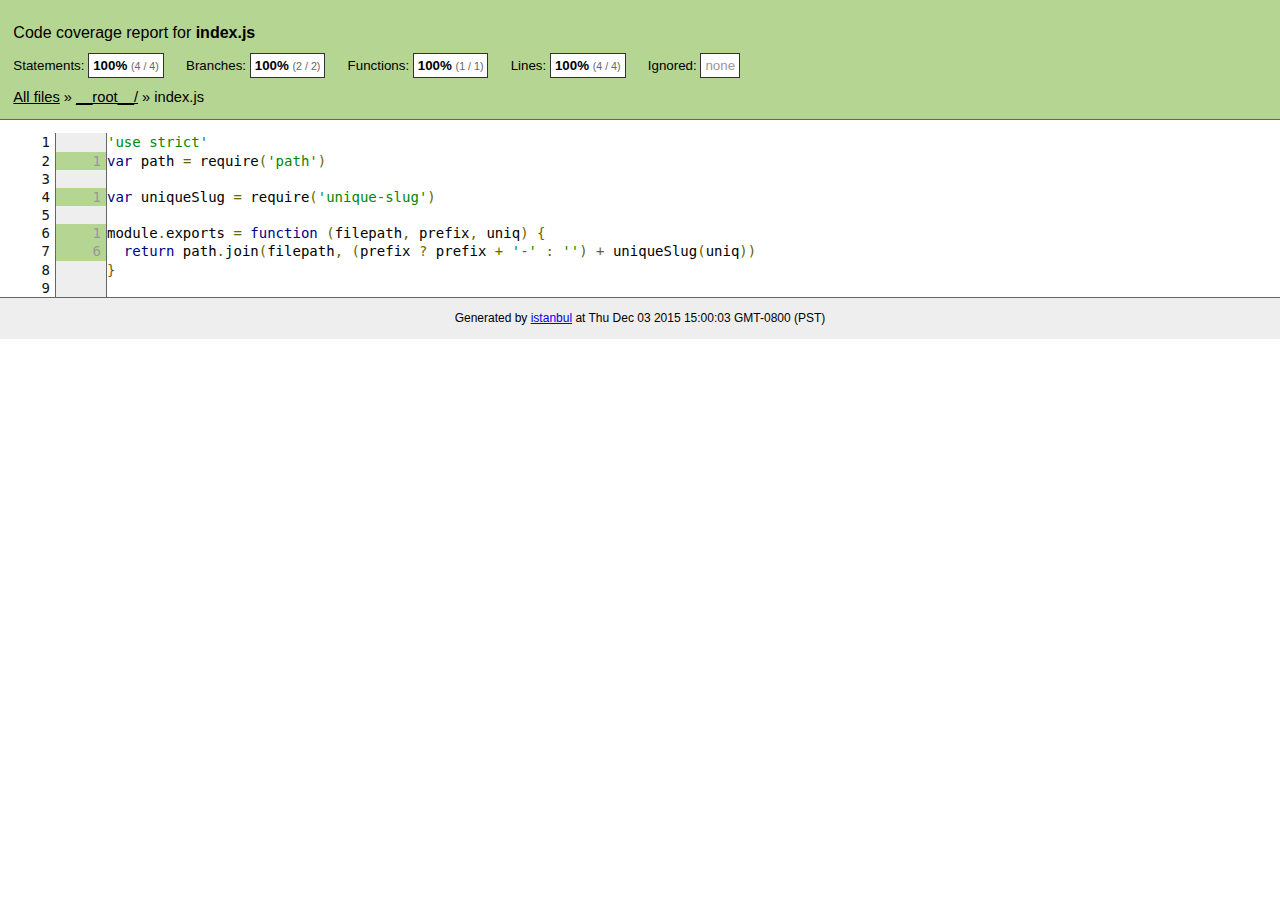
<file: node_modules/unique-filename/coverage/__root__/index.js.html>
<!doctype html>
<html lang="en">
<head>
    <title>Code coverage report for index.js</title>
    <meta charset="utf-8">
    <link rel="stylesheet" href="../prettify.css">
    <link rel="stylesheet" href="../base.css">
    <style type='text/css'>
        div.coverage-summary .sorter {
            background-image: url(../sort-arrow-sprite.png);
        }
    </style>
</head>
<body>
<div class="header high">
    <h1>Code coverage report for <span class="entity">index.js</span></h1>
    <h2>
        Statements: <span class="metric">100% <small>(4 / 4)</small></span> &nbsp;&nbsp;&nbsp;&nbsp;
        Branches: <span class="metric">100% <small>(2 / 2)</small></span> &nbsp;&nbsp;&nbsp;&nbsp;
        Functions: <span class="metric">100% <small>(1 / 1)</small></span> &nbsp;&nbsp;&nbsp;&nbsp;
        Lines: <span class="metric">100% <small>(4 / 4)</small></span> &nbsp;&nbsp;&nbsp;&nbsp;
        Ignored: <span class="metric"><span class="ignore-none">none</span></span> &nbsp;&nbsp;&nbsp;&nbsp;
    </h2>
    <div class="path"><a href="../index.html">All files</a> &#187; <a href="index.html">__root__/</a> &#187; index.js</div>
</div>
<div class="body">
<pre><table class="coverage">
<tr><td class="line-count">1
2
3
4
5
6
7
8
9</td><td class="line-coverage"><span class="cline-any cline-neutral">&nbsp;</span>
<span class="cline-any cline-yes">1</span>
<span class="cline-any cline-neutral">&nbsp;</span>
<span class="cline-any cline-yes">1</span>
<span class="cline-any cline-neutral">&nbsp;</span>
<span class="cline-any cline-yes">1</span>
<span class="cline-any cline-yes">6</span>
<span class="cline-any cline-neutral">&nbsp;</span>
<span class="cline-any cline-neutral">&nbsp;</span></td><td class="text"><pre class="prettyprint lang-js">'use strict'
var path = require('path')
&nbsp;
var uniqueSlug = require('unique-slug')
&nbsp;
module.exports = function (filepath, prefix, uniq) {
  return path.join(filepath, (prefix ? prefix + '-' : '') + uniqueSlug(uniq))
}
&nbsp;</pre></td></tr>
</table></pre>

</div>
<div class="footer">
    <div class="meta">Generated by <a href="http://istanbul-js.org/" target="_blank">istanbul</a> at Thu Dec 03 2015 15:00:03 GMT-0800 (PST)</div>
</div>
<script src="../prettify.js"></script>
<script>
window.onload = function () {
        if (typeof prettyPrint === 'function') {
            prettyPrint();
        }
};
</script>
<script src="../sorter.js"></script>
</body>
</html>
</file>
<file: node_modules/unique-filename/coverage/prettify.css>
.pln{color:#000}@media screen{.str{color:#080}.kwd{color:#008}.com{color:#800}.typ{color:#606}.lit{color:#066}.pun,.opn,.clo{color:#660}.tag{color:#008}.atn{color:#606}.atv{color:#080}.dec,.var{color:#606}.fun{color:red}}@media print,projection{.str{color:#060}.kwd{color:#006;font-weight:bold}.com{color:#600;font-style:italic}.typ{color:#404;font-weight:bold}.lit{color:#044}.pun,.opn,.clo{color:#440}.tag{color:#006;font-weight:bold}.atn{color:#404}.atv{color:#060}}pre.prettyprint{padding:2px;border:1px solid #888}ol.linenums{margin-top:0;margin-bottom:0}li.L0,li.L1,li.L2,li.L3,li.L5,li.L6,li.L7,li.L8{list-style-type:none}li.L1,li.L3,li.L5,li.L7,li.L9{background:#eee}
</file>
<file: node_modules/unique-filename/coverage/base.css>
body, html {
    margin:0; padding: 0;
}
body {
    font-family: Helvetica Neue, Helvetica,Arial;
    font-size: 10pt;
}
div.header, div.footer {
    background: #eee;
    padding: 1em;
}
div.header {
    z-index: 100;
    position: fixed;
    top: 0;
    border-bottom: 1px solid #666;
    width: 100%;
}
div.footer {
    border-top: 1px solid #666;
}
div.body {
    margin-top: 10em;
}
div.meta {
    font-size: 90%;
    text-align: center;
}
h1, h2, h3 {
    font-weight: normal;
}
h1 {
    font-size: 12pt;
}
h2 {
    font-size: 10pt;
}
pre {
    font-family: Consolas, Menlo, Monaco, monospace;
    margin: 0;
    padding: 0;
    line-height: 1.3;
    font-size: 14px;
    -moz-tab-size: 2;
    -o-tab-size:  2;
    tab-size: 2;
}

div.path { font-size: 110%; }
div.path a:link, div.path a:visited { color: #000; }
table.coverage { border-collapse: collapse; margin:0; padding: 0 }

table.coverage td {
    margin: 0;
    padding: 0;
    color: #111;
    vertical-align: top;
}
table.coverage td.line-count {
    width: 50px;
    text-align: right;
    padding-right: 5px;
}
table.coverage td.line-coverage {
    color: #777 !important;
    text-align: right;
    border-left: 1px solid #666;
    border-right: 1px solid #666;
}

table.coverage td.text {
}

table.coverage td span.cline-any {
    display: inline-block;
    padding: 0 5px;
    width: 40px;
}
table.coverage td span.cline-neutral {
    background: #eee;
}
table.coverage td span.cline-yes {
    background: #b5d592;
    color: #999;
}
table.coverage td span.cline-no {
    background: #fc8c84;
}

.cstat-yes { color: #111; }
.cstat-no { background: #fc8c84; color: #111; }
.fstat-no { background: #ffc520; color: #111 !important; }
.cbranch-no { background:  yellow !important; color: #111; }

.cstat-skip { background: #ddd; color: #111; }
.fstat-skip { background: #ddd; color: #111 !important; }
.cbranch-skip { background: #ddd !important; color: #111; }

.missing-if-branch {
    display: inline-block;
    margin-right: 10px;
    position: relative;
    padding: 0 4px;
    background: black;
    color: yellow;
}

.skip-if-branch {
    display: none;
    margin-right: 10px;
    position: relative;
    padding: 0 4px;
    background: #ccc;
    color: white;
}

.missing-if-branch .typ, .skip-if-branch .typ {
    color: inherit !important;
}

.entity, .metric { font-weight: bold; }
.metric { display: inline-block; border: 1px solid #333; padding: 0.3em; background: white; }
.metric small { font-size: 80%; font-weight: normal; color: #666; }

div.coverage-summary table { border-collapse: collapse; margin: 3em; font-size: 110%; }
div.coverage-summary td, div.coverage-summary table  th { margin: 0; padding: 0.25em 1em; border-top: 1px solid #666; border-bottom: 1px solid #666; }
div.coverage-summary th { text-align: left; border: 1px solid #666; background: #eee; font-weight: normal; }
div.coverage-summary th.file { border-right: none !important; }
div.coverage-summary th.pic { border-left: none !important; text-align: right; }
div.coverage-summary th.pct { border-right: none !important; }
div.coverage-summary th.abs { border-left: none !important; text-align: right; }
div.coverage-summary td.pct { text-align: right; border-left: 1px solid #666; }
div.coverage-summary td.abs { text-align: right; font-size: 90%; color: #444; border-right: 1px solid #666; }
div.coverage-summary td.file { border-left: 1px solid #666; white-space: nowrap;  }
div.coverage-summary td.pic { min-width: 120px !important;  }
div.coverage-summary a:link { text-decoration: none; color: #000; }
div.coverage-summary a:visited { text-decoration: none; color: #777; }
div.coverage-summary a:hover { text-decoration: underline; }
div.coverage-summary tfoot td { border-top: 1px solid #666; }

div.coverage-summary .sorter {
    height: 10px;
    width: 7px;
    display: inline-block;
    margin-left: 0.5em;
    background: url(sort-arrow-sprite.png) no-repeat scroll 0 0 transparent;
}
div.coverage-summary .sorted .sorter {
    background-position: 0 -20px;
}
div.coverage-summary .sorted-desc .sorter {
    background-position: 0 -10px;
}

.high { background: #b5d592 !important; }
.medium { background: #ffe87c !important; }
.low { background: #fc8c84 !important; }

span.cover-fill, span.cover-empty {
    display:inline-block;
    border:1px solid #444;
    background: white;
    height: 12px;
}
span.cover-fill {
    background: #ccc;
    border-right: 1px solid #444;
}
span.cover-empty {
    background: white;
    border-left: none;
}
span.cover-full {
    border-right: none !important;
}
pre.prettyprint {
    border: none !important;
    padding: 0 !important;
    margin: 0 !important;
}
.com { color: #999 !important; }
.ignore-none { color: #999; font-weight: normal; }
</file>
<file: public/style.css>
body {
    color: white;
    font-size: 1.6em;
    background:  url(backgrouind.avif);
    padding: 50px;
}

#buttons {
    margin-top: 200px;
    text-align: center;
}


#buttons {
    margin-top: 200px;
    text-align: center;
    color: white;
}
button {
    background-color: #4CAF50;
    color: white; 
    padding: 10px 20px; 
    text-decoration: none;
    display: inline-block; 
    font-size: 16px; 
    cursor: pointer; 
    border-radius: 5px; 
}


button:hover {
    background-color: #45a049; 
}

input {
    padding: 10px;
    margin: 5px 0;
    border: 1px solid #ccc;
    border-radius: 5px;
    box-sizing: border-box;
}

input:focus {
    outline: none;
    border-color: #4CAF50;
    box-shadow: 0 0 5px rgba(76, 175, 80, 0.7);
}


a {
    color: #3498db; 
    text-decoration: none; 
    transition: color 0.3s; /* Add a smooth color transition on hover */
  }
  
  a:hover {
    color: #1e6dbb; 
  }
  
  nav a {
    margin-right: 10px;
    color: white;
  }
  
  nav a:hover {
    text-decoration: underline;
  }
 /* for the list of recipes */
 
  .recipe-cards {
    display: flex;
    align-items: center;
    border: 5px solid rgb(255, 255, 255);
    margin: 10px;
  }
   /* for each recipe */
 .recipe-info,img {
    padding-left: 50px;
   
 }
</file>
